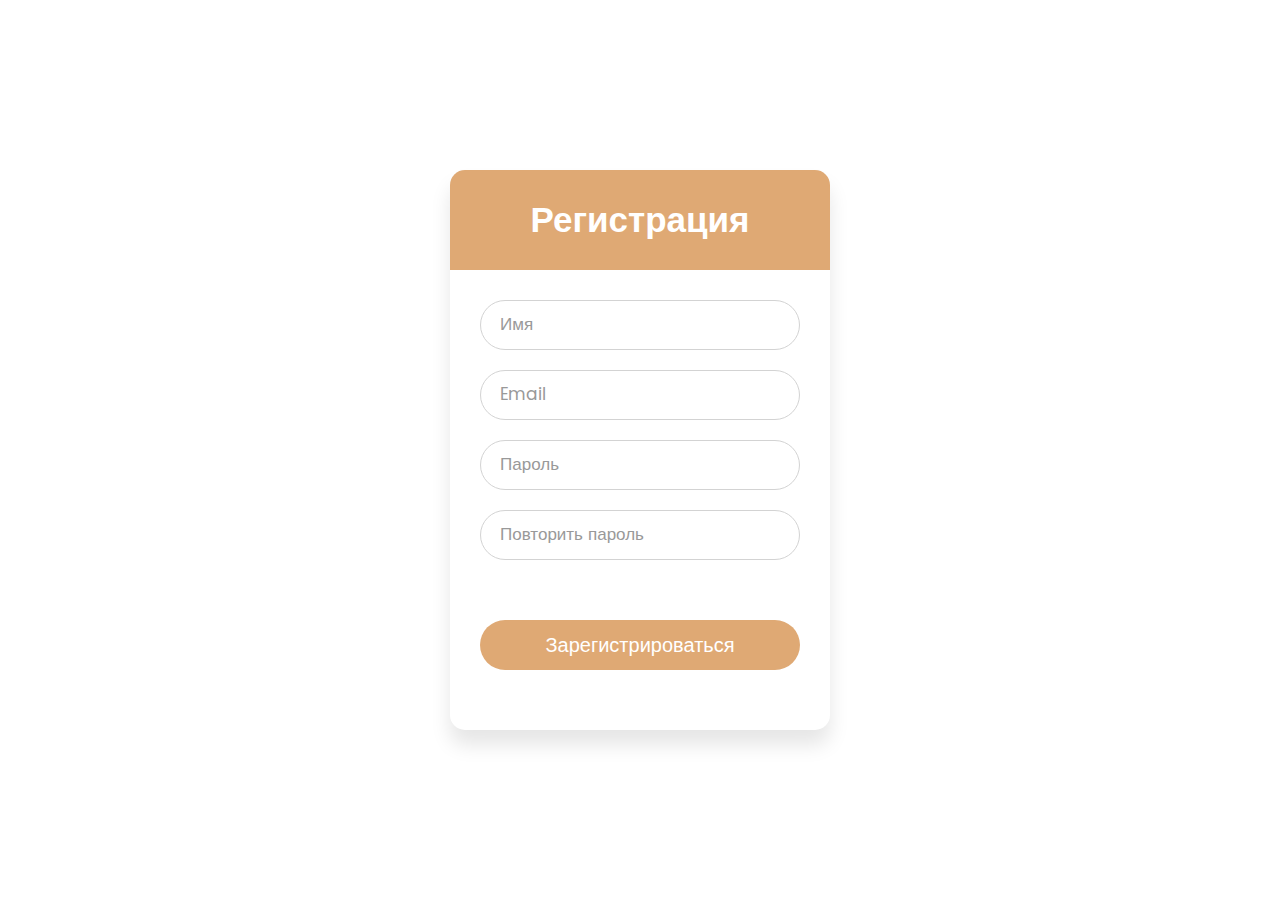
<file: registr.html>
<!DOCTYPE html>

<html lang="en" dir="ltr">
   <head>
      <meta charset="utf-8">
      <title>serushpeek</title>
      <link rel="stylesheet" href="style1.css">
      <meta charset="UTF-8">
      <meta name="description" content="Sona Template">
      <meta name="keywords" content="Sona, unica, creative, html">
      <meta name="viewport" content="width=device-width, initial-scale=1.0">
      <meta http-equiv="X-UA-Compatible" content="ie=edge">
      <title>serushpeek</title>
  
      <!-- Google Font -->
      <link href="https://fonts.googleapis.com/css?family=Lora:400,700&display=swap" rel="stylesheet">
      <link href="https://fonts.googleapis.com/css?family=Cabin:400,500,600,700&display=swap" rel="stylesheet">
  
      <!-- Css Styles -->
      <link rel="stylesheet" href="css/bootstrap.min.css" type="text/css">
      <link rel="stylesheet" href="css/font-awesome.min.css" type="text/css">
      <link rel="stylesheet" href="css/elegant-icons.css" type="text/css">
      <link rel="stylesheet" href="css/flaticon.css" type="text/css">
      <link rel="stylesheet" href="css/owl.carousel.min.css" type="text/css">
      <link rel="stylesheet" href="css/nice-select.css" type="text/css">
      <link rel="stylesheet" href="css/jquery-ui.min.css" type="text/css">
      <link rel="stylesheet" href="css/magnific-popup.css" type="text/css">
      <link rel="stylesheet" href="css/slicknav.min.css" type="text/css">
      <link rel="stylesheet" href="css/style.css" type="text/css">
   </head>
   <body>
    
      <div class="wrapper">
         <div class="title">
           Регистрация
         </div>
         <form action="./vhod.html">
            <div class="field">
               <input type="text" required>
               <label>Имя</label>
            </div>
            <div class="field">
               <input type="password" required>
               <label>Email</label>
            </div>
            <div class="field">
                <input type="password" required>
                <label>Пароль</label>
             </div>
             <div class="field">
                <input type="password" required>
                <label>Повторить пароль</label>
             </div>
            <div class="content">
               
               
            </div>
           <div class="field">
            <input type="submit"  value="Зарегистрироваться">
            </div>
           
         </form>
      </div>
   </body>
</html>
</file>
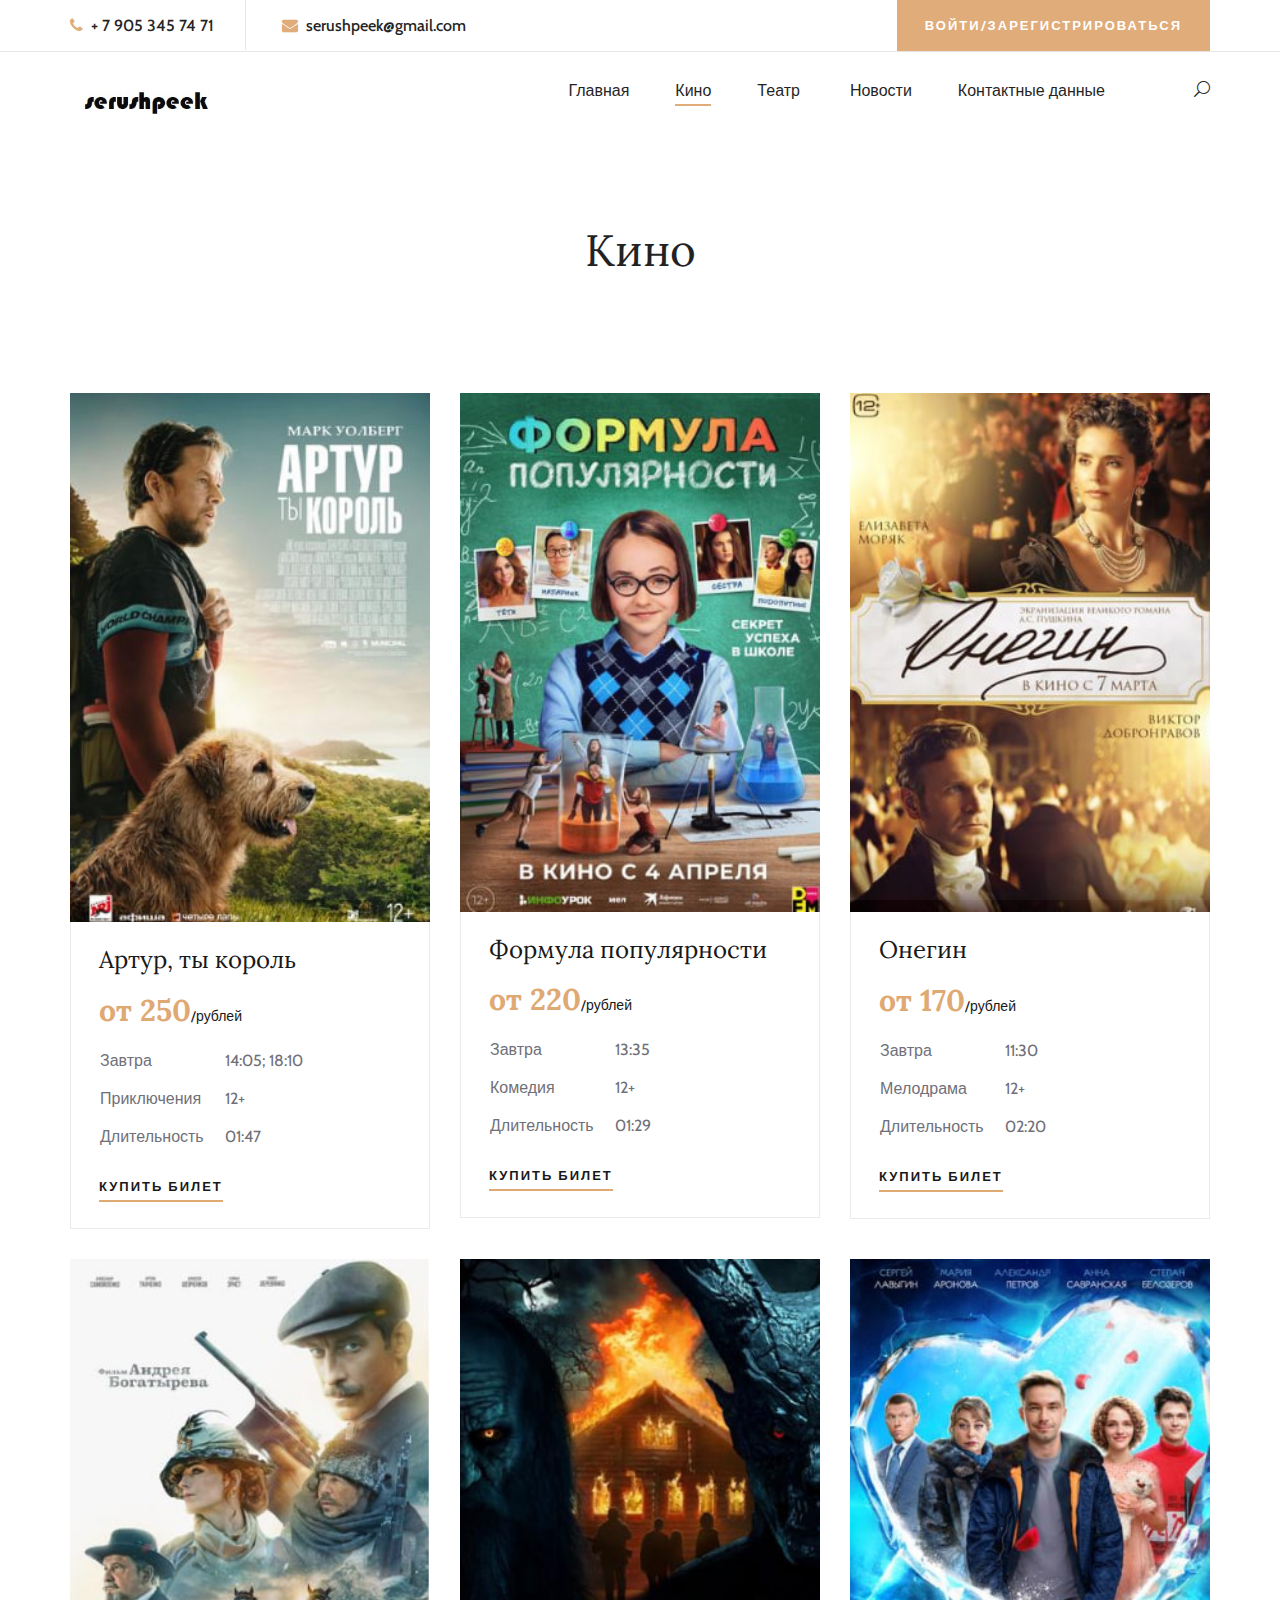
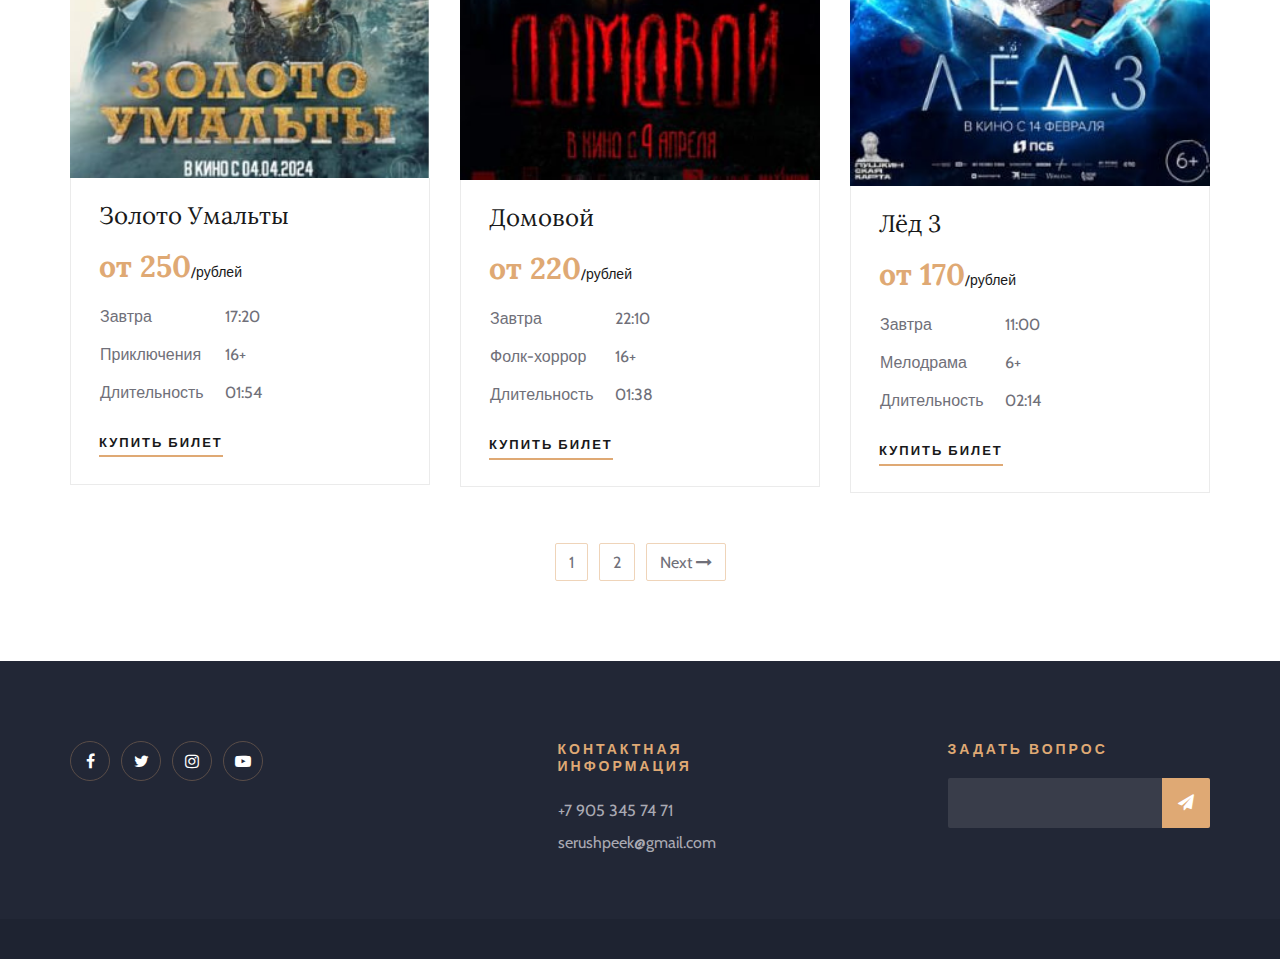
<file: rooms.html>
<!DOCTYPE html>
<html lang="zxx">

<head>
    <meta charset="UTF-8">
    <meta name="description" content="Sona Template">
    <meta name="keywords" content="Sona, unica, creative, html">
    <meta name="viewport" content="width=device-width, initial-scale=1.0">
    <meta http-equiv="X-UA-Compatible" content="ie=edge">
    <title>serushpeek</title>

    <!-- Google Font -->
    <link href="https://fonts.googleapis.com/css?family=Lora:400,700&display=swap" rel="stylesheet">
    <link href="https://fonts.googleapis.com/css?family=Cabin:400,500,600,700&display=swap" rel="stylesheet">

    <!-- Css Styles -->
    <link rel="stylesheet" href="css/bootstrap.min.css" type="text/css">
    <link rel="stylesheet" href="css/font-awesome.min.css" type="text/css">
    <link rel="stylesheet" href="css/elegant-icons.css" type="text/css">
    <link rel="stylesheet" href="css/flaticon.css" type="text/css">
    <link rel="stylesheet" href="css/owl.carousel.min.css" type="text/css">
    <link rel="stylesheet" href="css/nice-select.css" type="text/css">
    <link rel="stylesheet" href="css/jquery-ui.min.css" type="text/css">
    <link rel="stylesheet" href="css/magnific-popup.css" type="text/css">
    <link rel="stylesheet" href="css/slicknav.min.css" type="text/css">
    <link rel="stylesheet" href="css/style.css" type="text/css">
</head>

<body>
    <!-- Page Preloder -->
    <div id="preloder">
        <div class="loader"></div>
    </div>

    <!-- Offcanvas Menu Section Begin -->
   
    <!-- Offcanvas Menu Section End -->

    <!-- Header Section Begin -->
    <header class="header-section">
        <div class="top-nav">
            <div class="container">
                <div class="row">
                    <div class="col-lg-6">
                        <ul class="tn-left">
                            <li><i class="fa fa-phone"></i> + 7 905 345 74 71</li>
                            <li><i class="fa fa-envelope"></i> serushpeek@gmail.com</li>
                        </ul>
                    </div>
                    <div class="col-lg-6">
                        <div class="tn-right">
                            <div class="top-social">
                              
                            </div>
                            <a href="./vhod.html" class="bk-btn">Войти/зарегистрироваться</a>
                           
                        </div>
                    </div>
                </div>
            </div>
        </div>
        <div class="menu-item">
            <div class="container">
                <div class="row">
                    <div class="col-lg-2">
                        <div class="logo">
                            <a href="./index.html">
                                <img src="img/Безымянный.png" alt="">
                            </a>
                        </div>
                    </div>
                    <div class="col-lg-10">
                        <div class="nav-menu">
                            <nav class="mainmenu">
                                <ul>
                                    <li ><a href="./index.html">Главная</a></li>
                                    <li class="active"><a href="./rooms.html">Кино</a></li>
                                    <li><a href="./blog.html">Театр</a></li>
                                    <li>    
                                        <ul class="dropdown">
                                             
                                         </ul>
                                     </li>
                                    <li><a href="./blog.html">Новости</a></li>
                                    <li><a href="./contact.html">Контактные данные  </a></li>
                                </ul>
                            </nav>
                            <div class="nav-right search-switch">
                                <i class="icon_search"></i>
                            </div>
                        </div>
                    </div>
                </div>
            </div>
        </div>
    </header>
    <!-- Header End -->

    <!-- Breadcrumb Section Begin -->
    <div class="breadcrumb-section">
        <div class="container">
            <div class="row">
                <div class="col-lg-12">
                    <div class="breadcrumb-text">
                        <h2>Кино</h2>
                        <div class="bt-option">
                           
                            <span></span>
                        </div>
                    </div>
                </div>
            </div>
        </div>
    </div>
    <!-- Breadcrumb Section End -->

    <!-- Rooms Section Begin -->
    <section class="rooms-section spad">
        <div class="container">
            <div class="row">
                <div class="col-lg-4 col-md-6">
                    <div class="room-item">
                        <img src="img/index/photo_2024-04-05_19-13-43.jpg" alt="">
                        <div class="ri-text">
                            <h4>Артур, ты король</h4>
                            <h3>от 250<span>/рублей</span></h3>
                            <table>
                                <tbody>
                                    <tr>
                                        <td class="r-o">Завтра</td>
                                        <td>14:05; 18:10</td>
                                    </tr>
                                    <tr>
                                        <td class="r-o">Приключения</td>
                                        <td>12+</td>
                                    </tr>
                                    <tr>
                                        <td class="r-o">Длительность</td>
                                        <td>01:47</td>
                                    </tr>
                                    
                                </tbody>
                            </table>
                            <a href="#" class="primary-btn">Купить билет</a>
                        </div>
                    </div>
                </div>
                <div class="col-lg-4 col-md-6">
                    <div class="room-item">
                        <img src="img/index/photo_2024-04-05_19-19-35.jpg" alt="">
                        <div class="ri-text">
                            <h4>Формула популярности</h4>
                            <h3>от 220<span>/рублей</span></h3>
                            <table>
                                <tbody>
                                    <tr>
                                        <td class="r-o">Завтра</td>
                                        <td>13:35</td>
                                    </tr>
                                    <tr>
                                        <td class="r-o">Комедия</td>
                                        <td>12+</td>
                                    </tr>
                                    <tr>
                                        <td class="r-o">Длительность</td>
                                        <td>01:29</td>
                                    </tr>
                                    
                                </tbody>
                            </table>
                            <a href="#" class="primary-btn">Купить билет</a>
                        </div>
                    </div>
                </div>
                <div class="col-lg-4 col-md-6">
                    <div class="room-item">
                        <img src="img/index/photo_2024-04-05_19-23-20.jpg" alt="">
                        <div class="ri-text">
                            <h4>Онегин</h4>
                            <h3>от 170<span>/рублей</span></h3>
                            <table>
                                <tbody>
                                    <tr>
                                        <td class="r-o">Завтра</td>
                                        <td>11:30</td>
                                    </tr>
                                    <tr>
                                        <td class="r-o">Мелодрама</td>
                                        <td>12+</td>
                                    </tr>
                                    <tr>
                                        <td class="r-o">Длительность</td>
                                        <td>02:20</td>
                                    </tr>
                                
                                </tbody>
                            </table>
                            <a href="#" class="primary-btn">Купить билет</a>
                        </div>
                    </div>
                </div>
                <div class="col-lg-4 col-md-6">
                    <div class="room-item">
                        <img src="img/index/photo_2024-04-05_19-27-29.jpg" alt="">
                        <div class="ri-text">
                            <h4>Золото Умальты</h4>
                            <h3>от 250<span>/рублей</span></h3>
                            <table>
                                <tbody>
                                    <tr>
                                        <td class="r-o">Завтра</td>
                                        <td>17:20</td>
                                    </tr>
                                    <tr>
                                        <td class="r-o">Приключения</td>
                                        <td>16+</td>
                                    </tr>
                                    <tr>
                                        <td class="r-o">Длительность</td>
                                        <td>01:54</td>
                                    </tr>
                                   
                                </tbody>
                            </table>
                            <a href="#" class="primary-btn">Купить билет</a>
                        </div>
                    </div>
                </div>
                <div class="col-lg-4 col-md-6">
                    <div class="room-item">
                        <img src="img/index/photo_2024-04-05_19-35-02.jpg" alt="">
                        <div class="ri-text">
                            <h4>Домовой</h4>
                            <h3>от 220<span>/рублей</span></h3>
                            <table>
                                <tbody>
                                    <tr>
                                        <td class="r-o">Завтра</td>
                                        <td>22:10</td>
                                    </tr>
                                    <tr>
                                        <td class="r-o">Фолк-хоррор</td>
                                        <td>16+</td>
                                    </tr>
                                    <tr>
                                        <td class="r-o">Длительность</td>
                                        <td>01:38</td>
                                    </tr>
                                    
                                </tbody>
                            </table>
                            <a href="#" class="primary-btn">Купить билет</a>
                        </div>
                    </div>
                </div>
                <div class="col-lg-4 col-md-6">
                    <div class="room-item">
                        <img src="img/index/photo_2024-04-05_19-38-29.jpg" alt="">
                        <div class="ri-text">
                            <h4>Лёд 3</h4>
                            <h3>от 170<span>/рублей</span></h3>
                            <table>
                                <tbody>
                                    <tr>
                                        <td class="r-o">Завтра</td>
                                        <td>11:00</td>
                                    </tr>
                                    <tr>
                                        <td class="r-o">Мелодрама</td>
                                        <td>6+</td>
                                    </tr>
                                    <tr>
                                        <td class="r-o">Длительность</td>
                                        <td>02:14</td>
                                    </tr>
                                    
                                </tbody>
                            </table>
                            <a href="./room-details1.html" class="primary-btn">Купить билет</a>
                        </div>
                    </div>
                </div>
                <div class="col-lg-12">
                    <div class="room-pagination">
                        <a href="#">1</a>
                        <a href="#">2</a>
                        <a href="#">Next <i class="fa fa-long-arrow-right"></i></a>
                    </div>
                </div>
            </div>
        </div>
    </section>
    <!-- Rooms Section End -->

    <!-- Footer Section Begin -->
    <footer class="footer-section">
        <div class="container">
            <div class="footer-text">
                <div class="row">
                    <div class="col-lg-4">
                        <div class="ft-about">
                            
                           
                            <div class="fa-social">
                                <a href="#"><i class="fa fa-facebook"></i></a>
                                <a href="#"><i class="fa fa-twitter"></i></a>
                                <a href="#"><i class="fa fa-instagram"></i></a>
                                <a href="#"><i class="fa fa-youtube-play"></i></a>
                            </div>
                        </div>
                    </div>
                    <div class="col-lg-3 offset-lg-1">
                        <div class="ft-contact">
                            <h6>Контактная информация</h6>
                            <ul>
                                <li>+7 905 345 74 71</li>
                                <li>serushpeek@gmail.com</li>
                               
                            </ul>
                        </div>
                    </div>
                    <div class="col-lg-3 offset-lg-1">
                        <div class="ft-newslatter">
                            <h6>Задать вопрос</h6>
                            
                            <form action="#" class="fn-form">
                                <input type="text" placeholder="">
                                <button type="submit"><i class="fa fa-send"></i></button>
                            </form>
                        </div>
                    </div>
                </div>
            </div>
        </div>
        <div class="copyright-option">
            <div class="container">
                <div class="row">
                   
                    
                </div>
            </div>
        </div>
    </footer>
    <!-- Footer Section End -->
    
    <!-- Js Plugins -->
    <script src="js/jquery-3.3.1.min.js"></script>
    <script src="js/bootstrap.min.js"></script>
    <script src="js/jquery.magnific-popup.min.js"></script>
    <script src="js/jquery.nice-select.min.js"></script>
    <script src="js/jquery-ui.min.js"></script>
    <script src="js/jquery.slicknav.js"></script>
    <script src="js/owl.carousel.min.js"></script>
    <script src="js/main.js"></script>
</body>

</html>
</file>
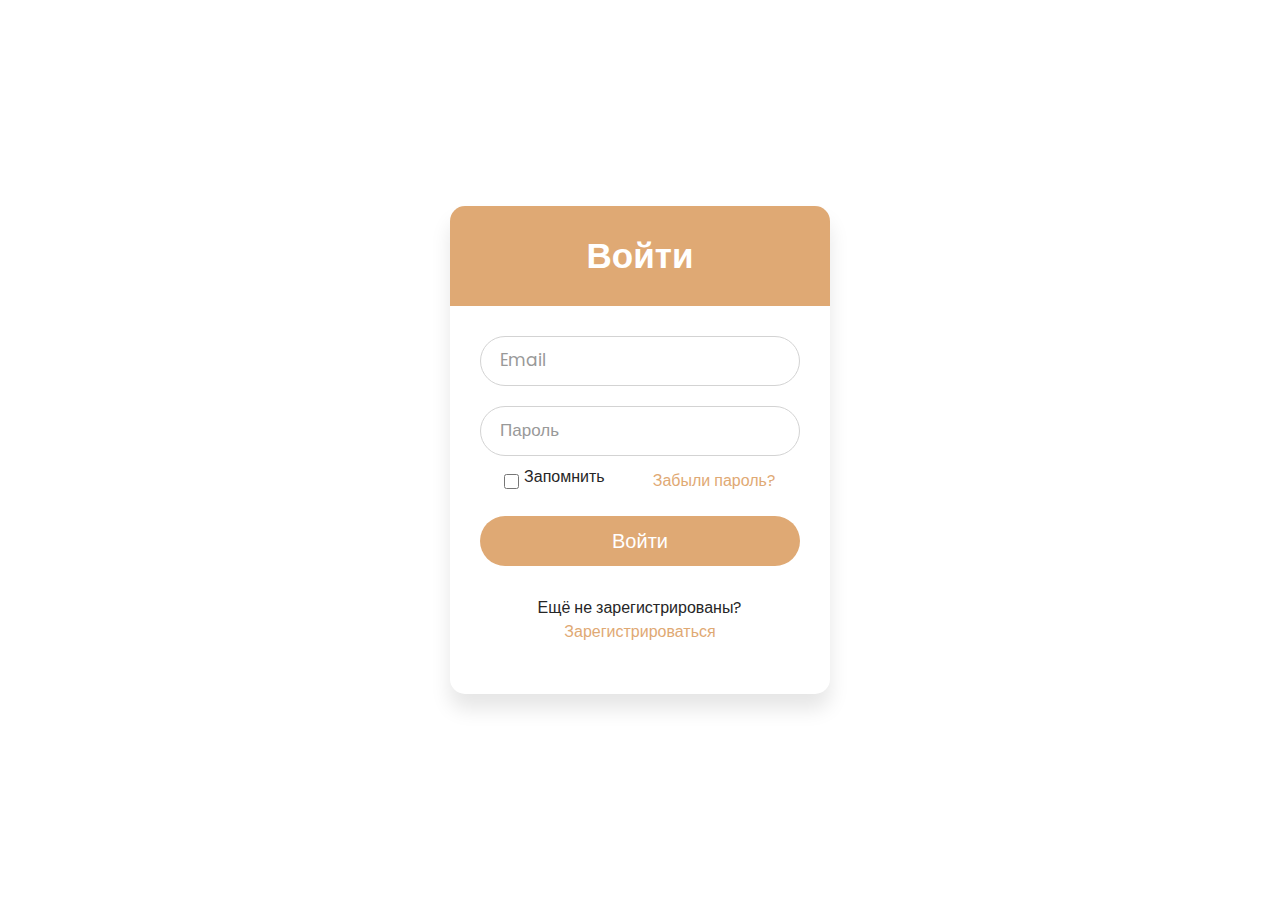
<file: vhod.html>
<!DOCTYPE html>

<html lang="en" dir="ltr">
   <head>
      <meta charset="utf-8">
      <title>serushpeek</title>
      <link rel="stylesheet" href="style1.css">
      <meta charset="UTF-8">
      <meta name="description" content="Sona Template">
      <meta name="keywords" content="Sona, unica, creative, html">
      <meta name="viewport" content="width=device-width, initial-scale=1.0">
      <meta http-equiv="X-UA-Compatible" content="ie=edge">
      <title>serushpeek</title>
  
      <!-- Google Font -->
      <link href="https://fonts.googleapis.com/css?family=Lora:400,700&display=swap" rel="stylesheet">
      <link href="https://fonts.googleapis.com/css?family=Cabin:400,500,600,700&display=swap" rel="stylesheet">
  
      <!-- Css Styles -->
      <link rel="stylesheet" href="css/bootstrap.min.css" type="text/css">
      <link rel="stylesheet" href="css/font-awesome.min.css" type="text/css">
      <link rel="stylesheet" href="css/elegant-icons.css" type="text/css">
      <link rel="stylesheet" href="css/flaticon.css" type="text/css">
      <link rel="stylesheet" href="css/owl.carousel.min.css" type="text/css">
      <link rel="stylesheet" href="css/nice-select.css" type="text/css">
      <link rel="stylesheet" href="css/jquery-ui.min.css" type="text/css">
      <link rel="stylesheet" href="css/magnific-popup.css" type="text/css">
      <link rel="stylesheet" href="css/slicknav.min.css" type="text/css">
      <link rel="stylesheet" href="css/style.css" type="text/css">
   </head>
   <body>
    
      <div class="wrapper">
         <div class="title">
            Войти
         </div>
         <form action="./index.html">
            <div class="field">
               <input type="text" required>
               <label>Email</label>
            </div>
            <div class="field">
               <input type="password" required>
               <label>Пароль</label>
            </div>
            <div class="content">
               <div class="checkbox">
                  <input type="checkbox" id="remember-me">
                  <label for="remember-me">Запомнить</label>
               </div>
               <div class="pass-link">
                  <a href="#">Забыли пароль?</a>
               </div>
            </div>
            <div class="field">
               <input type="submit" value="Войти">
            </div>
            <div class="signup-link">
               Ещё не зарегистрированы?<a href="./registr.html">Зарегистрироваться</a>
            </div>
         </form>
      </div>
   </body>
</html>
</file>
<file: style1.css>
@import url('https://fonts.googleapis.com/css?family=Poppins:400,500,600,700&display=swap');
*{
  margin: 0;
  padding: 0;
  box-sizing: border-box;
  font-family: 'Poppins', sans-serif;
}
html,body{
  display: grid;
  height: 100%;
  width: 100%;
  place-items: center;
  background: #f2f2f2;
  /* background: linear-gradient(-135deg, #c850c0, #4158d0); */
}
::selection{
  background: #dfa974;
  color: #fff;
}
.wrapper{
  width: 380px;
  background: #fff;
  border-radius: 15px;
  box-shadow: 0px 15px 20px rgba(0,0,0,0.1);
}
.wrapper .title{
  font-size: 35px;
  font-weight: 600;
  text-align: center;
  line-height: 100px;
  color: #fff;
  user-select: none;
  border-radius: 15px 15px 0 0;
  background: linear-gradient(-135deg, #dfa974, #dfa974);
}
.wrapper form{
  padding: 10px 30px 50px 30px;
}
.wrapper form .field{
  height: 50px;
  width: 100%;
  margin-top: 20px;
  position: relative;
}
.wrapper form .field input{
  height: 100%;
  width: 100%;
  outline: none;
  font-size: 17px;
  padding-left: 20px;
  border: 1px solid lightgrey;
  border-radius: 25px;
  transition: all 0.3s ease;
}
.wrapper form .field input:focus,
form .field input:valid{
  border-color: #dfa974;
}
.wrapper form .field label{
  position: absolute;
  top: 50%;
  left: 20px;
  color: #999999;
  font-weight: 400;
  font-size: 17px;
  pointer-events: none;
  transform: translateY(-50%);
  transition: all 0.3s ease;
}
form .field input:focus ~ label,
form .field input:valid ~ label{
  top: 0%;
  font-size: 16px;
  color: #dfa974;
  background: #fff;
  transform: translateY(-50%);
}
form .content{
  display: flex;
  width: 100%;
  height: 50px;
  font-size: 16px;
  align-items: center;
  justify-content: space-around;
}
form .content .checkbox{
  display: flex;
  align-items: center;
  justify-content: center;
}
form .content input{
  width: 15px;
  height: 15px;
  background: red;
}
form .content label{
  color: #262626;
  user-select: none;
  padding-left: 5px;
}
form .content .pass-link{
  color: "";
}
form .field input[type="submit"]{
  color: #fff;
  border: none;
  padding-left: 0;
  margin-top: -10px;
  font-size: 20px;
  font-weight: 500;
  cursor: pointer;
  background: linear-gradient(-135deg, #dfa974, #dfa974);
  transition: all 0.3s ease;
}
form .field input[type="submit"]:active{
  transform: scale(0.95);
}
form .signup-link{
  color: #262626;
  margin-top: 20px;
  text-align: center;
}
form .pass-link a,
form .signup-link a{
  color: #dfa974;
  text-decoration: none;
}
form .pass-link a:hover,
form .signup-link a:hover{
  text-decoration: underline;
}
</file>
<file: css/elegant-icons.css>
@font-face {
	font-family: 'ElegantIcons';
	src:url('../fonts/ElegantIcons.eot');
	src:url('../fonts/ElegantIcons.eot?#iefix') format('embedded-opentype'),
		url('../fonts/ElegantIcons.woff') format('woff'),
		url('../fonts/ElegantIcons.ttf') format('truetype'),
		url('../fonts/ElegantIcons.svg#ElegantIcons') format('svg');
	font-weight: normal;
	font-style: normal;
}

/* Use the following CSS code if you want to use data attributes for inserting your icons */
[data-icon]:before {
	font-family: 'ElegantIcons';
	content: attr(data-icon);
	speak: none;
	font-weight: normal;
	font-variant: normal;
	text-transform: none;
	line-height: 1;
	-webkit-font-smoothing: antialiased;
	-moz-osx-font-smoothing: grayscale;
}

/* Use the following CSS code if you want to have a class per icon */
/*
Instead of a list of all class selectors,
you can use the generic selector below, but it's slower:
[class*="your-class-prefix"] {
*/
.arrow_up, .arrow_down, .arrow_left, .arrow_right, .arrow_left-up, .arrow_right-up, .arrow_right-down, .arrow_left-down, .arrow-up-down, .arrow_up-down_alt, .arrow_left-right_alt, .arrow_left-right, .arrow_expand_alt2, .arrow_expand_alt, .arrow_condense, .arrow_expand, .arrow_move, .arrow_carrot-up, .arrow_carrot-down, .arrow_carrot-left, .arrow_carrot-right, .arrow_carrot-2up, .arrow_carrot-2down, .arrow_carrot-2left, .arrow_carrot-2right, .arrow_carrot-up_alt2, .arrow_carrot-down_alt2, .arrow_carrot-left_alt2, .arrow_carrot-right_alt2, .arrow_carrot-2up_alt2, .arrow_carrot-2down_alt2, .arrow_carrot-2left_alt2, .arrow_carrot-2right_alt2, .arrow_triangle-up, .arrow_triangle-down, .arrow_triangle-left, .arrow_triangle-right, .arrow_triangle-up_alt2, .arrow_triangle-down_alt2, .arrow_triangle-left_alt2, .arrow_triangle-right_alt2, .arrow_back, .icon_minus-06, .icon_plus, .icon_close, .icon_check, .icon_minus_alt2, .icon_plus_alt2, .icon_close_alt2, .icon_check_alt2, .icon_zoom-out_alt, .icon_zoom-in_alt, .icon_search, .icon_box-empty, .icon_box-selected, .icon_minus-box, .icon_plus-box, .icon_box-checked, .icon_circle-empty, .icon_circle-slelected, .icon_stop_alt2, .icon_stop, .icon_pause_alt2, .icon_pause, .icon_menu, .icon_menu-square_alt2, .icon_menu-circle_alt2, .icon_ul, .icon_ol, .icon_adjust-horiz, .icon_adjust-vert, .icon_document_alt, .icon_documents_alt, .icon_pencil, .icon_pencil-edit_alt, .icon_pencil-edit, .icon_folder-alt, .icon_folder-open_alt, .icon_folder-add_alt, .icon_info_alt, .icon_error-oct_alt, .icon_error-circle_alt, .icon_error-triangle_alt, .icon_question_alt2, .icon_question, .icon_comment_alt, .icon_chat_alt, .icon_vol-mute_alt, .icon_volume-low_alt, .icon_volume-high_alt, .icon_quotations, .icon_quotations_alt2, .icon_clock_alt, .icon_lock_alt, .icon_lock-open_alt, .icon_key_alt, .icon_cloud_alt, .icon_cloud-upload_alt, .icon_cloud-download_alt, .icon_image, .icon_images, .icon_lightbulb_alt, .icon_gift_alt, .icon_house_alt, .icon_genius, .icon_mobile, .icon_tablet, .icon_laptop, .icon_desktop, .icon_camera_alt, .icon_mail_alt, .icon_cone_alt, .icon_ribbon_alt, .icon_bag_alt, .icon_creditcard, .icon_cart_alt, .icon_paperclip, .icon_tag_alt, .icon_tags_alt, .icon_trash_alt, .icon_cursor_alt, .icon_mic_alt, .icon_compass_alt, .icon_pin_alt, .icon_pushpin_alt, .icon_map_alt, .icon_drawer_alt, .icon_toolbox_alt, .icon_book_alt, .icon_calendar, .icon_film, .icon_table, .icon_contacts_alt, .icon_headphones, .icon_lifesaver, .icon_piechart, .icon_refresh, .icon_link_alt, .icon_link, .icon_loading, .icon_blocked, .icon_archive_alt, .icon_heart_alt, .icon_star_alt, .icon_star-half_alt, .icon_star, .icon_star-half, .icon_tools, .icon_tool, .icon_cog, .icon_cogs, .arrow_up_alt, .arrow_down_alt, .arrow_left_alt, .arrow_right_alt, .arrow_left-up_alt, .arrow_right-up_alt, .arrow_right-down_alt, .arrow_left-down_alt, .arrow_condense_alt, .arrow_expand_alt3, .arrow_carrot_up_alt, .arrow_carrot-down_alt, .arrow_carrot-left_alt, .arrow_carrot-right_alt, .arrow_carrot-2up_alt, .arrow_carrot-2dwnn_alt, .arrow_carrot-2left_alt, .arrow_carrot-2right_alt, .arrow_triangle-up_alt, .arrow_triangle-down_alt, .arrow_triangle-left_alt, .arrow_triangle-right_alt, .icon_minus_alt, .icon_plus_alt, .icon_close_alt, .icon_check_alt, .icon_zoom-out, .icon_zoom-in, .icon_stop_alt, .icon_menu-square_alt, .icon_menu-circle_alt, .icon_document, .icon_documents, .icon_pencil_alt, .icon_folder, .icon_folder-open, .icon_folder-add, .icon_folder_upload, .icon_folder_download, .icon_info, .icon_error-circle, .icon_error-oct, .icon_error-triangle, .icon_question_alt, .icon_comment, .icon_chat, .icon_vol-mute, .icon_volume-low, .icon_volume-high, .icon_quotations_alt, .icon_clock, .icon_lock, .icon_lock-open, .icon_key, .icon_cloud, .icon_cloud-upload, .icon_cloud-download, .icon_lightbulb, .icon_gift, .icon_house, .icon_camera, .icon_mail, .icon_cone, .icon_ribbon, .icon_bag, .icon_cart, .icon_tag, .icon_tags, .icon_trash, .icon_cursor, .icon_mic, .icon_compass, .icon_pin, .icon_pushpin, .icon_map, .icon_drawer, .icon_toolbox, .icon_book, .icon_contacts, .icon_archive, .icon_heart, .icon_profile, .icon_group, .icon_grid-2x2, .icon_grid-3x3, .icon_music, .icon_pause_alt, .icon_phone, .icon_upload, .icon_download, .social_facebook, .social_twitter, .social_pinterest, .social_googleplus, .social_tumblr, .social_tumbleupon, .social_wordpress, .social_instagram, .social_dribbble, .social_vimeo, .social_linkedin, .social_rss, .social_deviantart, .social_share, .social_myspace, .social_skype, .social_youtube, .social_picassa, .social_googledrive, .social_flickr, .social_blogger, .social_spotify, .social_delicious, .social_facebook_circle, .social_twitter_circle, .social_pinterest_circle, .social_googleplus_circle, .social_tumblr_circle, .social_stumbleupon_circle, .social_wordpress_circle, .social_instagram_circle, .social_dribbble_circle, .social_vimeo_circle, .social_linkedin_circle, .social_rss_circle, .social_deviantart_circle, .social_share_circle, .social_myspace_circle, .social_skype_circle, .social_youtube_circle, .social_picassa_circle, .social_googledrive_alt2, .social_flickr_circle, .social_blogger_circle, .social_spotify_circle, .social_delicious_circle, .social_facebook_square, .social_twitter_square, .social_pinterest_square, .social_googleplus_square, .social_tumblr_square, .social_stumbleupon_square, .social_wordpress_square, .social_instagram_square, .social_dribbble_square, .social_vimeo_square, .social_linkedin_square, .social_rss_square, .social_deviantart_square, .social_share_square, .social_myspace_square, .social_skype_square, .social_youtube_square, .social_picassa_square, .social_googledrive_square, .social_flickr_square, .social_blogger_square, .social_spotify_square, .social_delicious_square, .icon_printer, .icon_calulator, .icon_building, .icon_floppy, .icon_drive, .icon_search-2, .icon_id, .icon_id-2, .icon_puzzle, .icon_like, .icon_dislike, .icon_mug, .icon_currency, .icon_wallet, .icon_pens, .icon_easel, .icon_flowchart, .icon_datareport, .icon_briefcase, .icon_shield, .icon_percent, .icon_globe, .icon_globe-2, .icon_target, .icon_hourglass, .icon_balance, .icon_rook, .icon_printer-alt, .icon_calculator_alt, .icon_building_alt, .icon_floppy_alt, .icon_drive_alt, .icon_search_alt, .icon_id_alt, .icon_id-2_alt, .icon_puzzle_alt, .icon_like_alt, .icon_dislike_alt, .icon_mug_alt, .icon_currency_alt, .icon_wallet_alt, .icon_pens_alt, .icon_easel_alt, .icon_flowchart_alt, .icon_datareport_alt, .icon_briefcase_alt, .icon_shield_alt, .icon_percent_alt, .icon_globe_alt, .icon_clipboard {
	font-family: 'ElegantIcons';
	speak: none;
	font-style: normal;
	font-weight: normal;
	font-variant: normal;
	text-transform: none;
	line-height: 1;
	-webkit-font-smoothing: antialiased;
}
.arrow_up:before {
	content: "\21";
}
.arrow_down:before {
	content: "\22";
}
.arrow_left:before {
	content: "\23";
}
.arrow_right:before {
	content: "\24";
}
.arrow_left-up:before {
	content: "\25";
}
.arrow_right-up:before {
	content: "\26";
}
.arrow_right-down:before {
	content: "\27";
}
.arrow_left-down:before {
	content: "\28";
}
.arrow-up-down:before {
	content: "\29";
}
.arrow_up-down_alt:before {
	content: "\2a";
}
.arrow_left-right_alt:before {
	content: "\2b";
}
.arrow_left-right:before {
	content: "\2c";
}
.arrow_expand_alt2:before {
	content: "\2d";
}
.arrow_expand_alt:before {
	content: "\2e";
}
.arrow_condense:before {
	content: "\2f";
}
.arrow_expand:before {
	content: "\30";
}
.arrow_move:before {
	content: "\31";
}
.arrow_carrot-up:before {
	content: "\32";
}
.arrow_carrot-down:before {
	content: "\33";
}
.arrow_carrot-left:before {
	content: "\34";
}
.arrow_carrot-right:before {
	content: "\35";
}
.arrow_carrot-2up:before {
	content: "\36";
}
.arrow_carrot-2down:before {
	content: "\37";
}
.arrow_carrot-2left:before {
	content: "\38";
}
.arrow_carrot-2right:before {
	content: "\39";
}
.arrow_carrot-up_alt2:before {
	content: "\3a";
}
.arrow_carrot-down_alt2:before {
	content: "\3b";
}
.arrow_carrot-left_alt2:before {
	content: "\3c";
}
.arrow_carrot-right_alt2:before {
	content: "\3d";
}
.arrow_carrot-2up_alt2:before {
	content: "\3e";
}
.arrow_carrot-2down_alt2:before {
	content: "\3f";
}
.arrow_carrot-2left_alt2:before {
	content: "\40";
}
.arrow_carrot-2right_alt2:before {
	content: "\41";
}
.arrow_triangle-up:before {
	content: "\42";
}
.arrow_triangle-down:before {
	content: "\43";
}
.arrow_triangle-left:before {
	content: "\44";
}
.arrow_triangle-right:before {
	content: "\45";
}
.arrow_triangle-up_alt2:before {
	content: "\46";
}
.arrow_triangle-down_alt2:before {
	content: "\47";
}
.arrow_triangle-left_alt2:before {
	content: "\48";
}
.arrow_triangle-right_alt2:before {
	content: "\49";
}
.arrow_back:before {
	content: "\4a";
}
.icon_minus-06:before {
	content: "\4b";
}
.icon_plus:before {
	content: "\4c";
}
.icon_close:before {
	content: "\4d";
}
.icon_check:before {
	content: "\4e";
}
.icon_minus_alt2:before {
	content: "\4f";
}
.icon_plus_alt2:before {
	content: "\50";
}
.icon_close_alt2:before {
	content: "\51";
}
.icon_check_alt2:before {
	content: "\52";
}
.icon_zoom-out_alt:before {
	content: "\53";
}
.icon_zoom-in_alt:before {
	content: "\54";
}
.icon_search:before {
	content: "\55";
}
.icon_box-empty:before {
	content: "\56";
}
.icon_box-selected:before {
	content: "\57";
}
.icon_minus-box:before {
	content: "\58";
}
.icon_plus-box:before {
	content: "\59";
}
.icon_box-checked:before {
	content: "\5a";
}
.icon_circle-empty:before {
	content: "\5b";
}
.icon_circle-slelected:before {
	content: "\5c";
}
.icon_stop_alt2:before {
	content: "\5d";
}
.icon_stop:before {
	content: "\5e";
}
.icon_pause_alt2:before {
	content: "\5f";
}
.icon_pause:before {
	content: "\60";
}
.icon_menu:before {
	content: "\61";
}
.icon_menu-square_alt2:before {
	content: "\62";
}
.icon_menu-circle_alt2:before {
	content: "\63";
}
.icon_ul:before {
	content: "\64";
}
.icon_ol:before {
	content: "\65";
}
.icon_adjust-horiz:before {
	content: "\66";
}
.icon_adjust-vert:before {
	content: "\67";
}
.icon_document_alt:before {
	content: "\68";
}
.icon_documents_alt:before {
	content: "\69";
}
.icon_pencil:before {
	content: "\6a";
}
.icon_pencil-edit_alt:before {
	content: "\6b";
}
.icon_pencil-edit:before {
	content: "\6c";
}
.icon_folder-alt:before {
	content: "\6d";
}
.icon_folder-open_alt:before {
	content: "\6e";
}
.icon_folder-add_alt:before {
	content: "\6f";
}
.icon_info_alt:before {
	content: "\70";
}
.icon_error-oct_alt:before {
	content: "\71";
}
.icon_error-circle_alt:before {
	content: "\72";
}
.icon_error-triangle_alt:before {
	content: "\73";
}
.icon_question_alt2:before {
	content: "\74";
}
.icon_question:before {
	content: "\75";
}
.icon_comment_alt:before {
	content: "\76";
}
.icon_chat_alt:before {
	content: "\77";
}
.icon_vol-mute_alt:before {
	content: "\78";
}
.icon_volume-low_alt:before {
	content: "\79";
}
.icon_volume-high_alt:before {
	content: "\7a";
}
.icon_quotations:before {
	content: "\7b";
}
.icon_quotations_alt2:before {
	content: "\7c";
}
.icon_clock_alt:before {
	content: "\7d";
}
.icon_lock_alt:before {
	content: "\7e";
}
.icon_lock-open_alt:before {
	content: "\e000";
}
.icon_key_alt:before {
	content: "\e001";
}
.icon_cloud_alt:before {
	content: "\e002";
}
.icon_cloud-upload_alt:before {
	content: "\e003";
}
.icon_cloud-download_alt:before {
	content: "\e004";
}
.icon_image:before {
	content: "\e005";
}
.icon_images:before {
	content: "\e006";
}
.icon_lightbulb_alt:before {
	content: "\e007";
}
.icon_gift_alt:before {
	content: "\e008";
}
.icon_house_alt:before {
	content: "\e009";
}
.icon_genius:before {
	content: "\e00a";
}
.icon_mobile:before {
	content: "\e00b";
}
.icon_tablet:before {
	content: "\e00c";
}
.icon_laptop:before {
	content: "\e00d";
}
.icon_desktop:before {
	content: "\e00e";
}
.icon_camera_alt:before {
	content: "\e00f";
}
.icon_mail_alt:before {
	content: "\e010";
}
.icon_cone_alt:before {
	content: "\e011";
}
.icon_ribbon_alt:before {
	content: "\e012";
}
.icon_bag_alt:before {
	content: "\e013";
}
.icon_creditcard:before {
	content: "\e014";
}
.icon_cart_alt:before {
	content: "\e015";
}
.icon_paperclip:before {
	content: "\e016";
}
.icon_tag_alt:before {
	content: "\e017";
}
.icon_tags_alt:before {
	content: "\e018";
}
.icon_trash_alt:before {
	content: "\e019";
}
.icon_cursor_alt:before {
	content: "\e01a";
}
.icon_mic_alt:before {
	content: "\e01b";
}
.icon_compass_alt:before {
	content: "\e01c";
}
.icon_pin_alt:before {
	content: "\e01d";
}
.icon_pushpin_alt:before {
	content: "\e01e";
}
.icon_map_alt:before {
	content: "\e01f";
}
.icon_drawer_alt:before {
	content: "\e020";
}
.icon_toolbox_alt:before {
	content: "\e021";
}
.icon_book_alt:before {
	content: "\e022";
}
.icon_calendar:before {
	content: "\e023";
}
.icon_film:before {
	content: "\e024";
}
.icon_table:before {
	content: "\e025";
}
.icon_contacts_alt:before {
	content: "\e026";
}
.icon_headphones:before {
	content: "\e027";
}
.icon_lifesaver:before {
	content: "\e028";
}
.icon_piechart:before {
	content: "\e029";
}
.icon_refresh:before {
	content: "\e02a";
}
.icon_link_alt:before {
	content: "\e02b";
}
.icon_link:before {
	content: "\e02c";
}
.icon_loading:before {
	content: "\e02d";
}
.icon_blocked:before {
	content: "\e02e";
}
.icon_archive_alt:before {
	content: "\e02f";
}
.icon_heart_alt:before {
	content: "\e030";
}
.icon_star_alt:before {
	content: "\e031";
}
.icon_star-half_alt:before {
	content: "\e032";
}
.icon_star:before {
	content: "\e033";
}
.icon_star-half:before {
	content: "\e034";
}
.icon_tools:before {
	content: "\e035";
}
.icon_tool:before {
	content: "\e036";
}
.icon_cog:before {
	content: "\e037";
}
.icon_cogs:before {
	content: "\e038";
}
.arrow_up_alt:before {
	content: "\e039";
}
.arrow_down_alt:before {
	content: "\e03a";
}
.arrow_left_alt:before {
	content: "\e03b";
}
.arrow_right_alt:before {
	content: "\e03c";
}
.arrow_left-up_alt:before {
	content: "\e03d";
}
.arrow_right-up_alt:before {
	content: "\e03e";
}
.arrow_right-down_alt:before {
	content: "\e03f";
}
.arrow_left-down_alt:before {
	content: "\e040";
}
.arrow_condense_alt:before {
	content: "\e041";
}
.arrow_expand_alt3:before {
	content: "\e042";
}
.arrow_carrot_up_alt:before {
	content: "\e043";
}
.arrow_carrot-down_alt:before {
	content: "\e044";
}
.arrow_carrot-left_alt:before {
	content: "\e045";
}
.arrow_carrot-right_alt:before {
	content: "\e046";
}
.arrow_carrot-2up_alt:before {
	content: "\e047";
}
.arrow_carrot-2dwnn_alt:before {
	content: "\e048";
}
.arrow_carrot-2left_alt:before {
	content: "\e049";
}
.arrow_carrot-2right_alt:before {
	content: "\e04a";
}
.arrow_triangle-up_alt:before {
	content: "\e04b";
}
.arrow_triangle-down_alt:before {
	content: "\e04c";
}
.arrow_triangle-left_alt:before {
	content: "\e04d";
}
.arrow_triangle-right_alt:before {
	content: "\e04e";
}
.icon_minus_alt:before {
	content: "\e04f";
}
.icon_plus_alt:before {
	content: "\e050";
}
.icon_close_alt:before {
	content: "\e051";
}
.icon_check_alt:before {
	content: "\e052";
}
.icon_zoom-out:before {
	content: "\e053";
}
.icon_zoom-in:before {
	content: "\e054";
}
.icon_stop_alt:before {
	content: "\e055";
}
.icon_menu-square_alt:before {
	content: "\e056";
}
.icon_menu-circle_alt:before {
	content: "\e057";
}
.icon_document:before {
	content: "\e058";
}
.icon_documents:before {
	content: "\e059";
}
.icon_pencil_alt:before {
	content: "\e05a";
}
.icon_folder:before {
	content: "\e05b";
}
.icon_folder-open:before {
	content: "\e05c";
}
.icon_folder-add:before {
	content: "\e05d";
}
.icon_folder_upload:before {
	content: "\e05e";
}
.icon_folder_download:before {
	content: "\e05f";
}
.icon_info:before {
	content: "\e060";
}
.icon_error-circle:before {
	content: "\e061";
}
.icon_error-oct:before {
	content: "\e062";
}
.icon_error-triangle:before {
	content: "\e063";
}
.icon_question_alt:before {
	content: "\e064";
}
.icon_comment:before {
	content: "\e065";
}
.icon_chat:before {
	content: "\e066";
}
.icon_vol-mute:before {
	content: "\e067";
}
.icon_volume-low:before {
	content: "\e068";
}
.icon_volume-high:before {
	content: "\e069";
}
.icon_quotations_alt:before {
	content: "\e06a";
}
.icon_clock:before {
	content: "\e06b";
}
.icon_lock:before {
	content: "\e06c";
}
.icon_lock-open:before {
	content: "\e06d";
}
.icon_key:before {
	content: "\e06e";
}
.icon_cloud:before {
	content: "\e06f";
}
.icon_cloud-upload:before {
	content: "\e070";
}
.icon_cloud-download:before {
	content: "\e071";
}
.icon_lightbulb:before {
	content: "\e072";
}
.icon_gift:before {
	content: "\e073";
}
.icon_house:before {
	content: "\e074";
}
.icon_camera:before {
	content: "\e075";
}
.icon_mail:before {
	content: "\e076";
}
.icon_cone:before {
	content: "\e077";
}
.icon_ribbon:before {
	content: "\e078";
}
.icon_bag:before {
	content: "\e079";
}
.icon_cart:before {
	content: "\e07a";
}
.icon_tag:before {
	content: "\e07b";
}
.icon_tags:before {
	content: "\e07c";
}
.icon_trash:before {
	content: "\e07d";
}
.icon_cursor:before {
	content: "\e07e";
}
.icon_mic:before {
	content: "\e07f";
}
.icon_compass:before {
	content: "\e080";
}
.icon_pin:before {
	content: "\e081";
}
.icon_pushpin:before {
	content: "\e082";
}
.icon_map:before {
	content: "\e083";
}
.icon_drawer:before {
	content: "\e084";
}
.icon_toolbox:before {
	content: "\e085";
}
.icon_book:before {
	content: "\e086";
}
.icon_contacts:before {
	content: "\e087";
}
.icon_archive:before {
	content: "\e088";
}
.icon_heart:before {
	content: "\e089";
}
.icon_profile:before {
	content: "\e08a";
}
.icon_group:before {
	content: "\e08b";
}
.icon_grid-2x2:before {
	content: "\e08c";
}
.icon_grid-3x3:before {
	content: "\e08d";
}
.icon_music:before {
	content: "\e08e";
}
.icon_pause_alt:before {
	content: "\e08f";
}
.icon_phone:before {
	content: "\e090";
}
.icon_upload:before {
	content: "\e091";
}
.icon_download:before {
	content: "\e092";
}
.social_facebook:before {
	content: "\e093";
}
.social_twitter:before {
	content: "\e094";
}
.social_pinterest:before {
	content: "\e095";
}
.social_googleplus:before {
	content: "\e096";
}
.social_tumblr:before {
	content: "\e097";
}
.social_tumbleupon:before {
	content: "\e098";
}
.social_wordpress:before {
	content: "\e099";
}
.social_instagram:before {
	content: "\e09a";
}
.social_dribbble:before {
	content: "\e09b";
}
.social_vimeo:before {
	content: "\e09c";
}
.social_linkedin:before {
	content: "\e09d";
}
.social_rss:before {
	content: "\e09e";
}
.social_deviantart:before {
	content: "\e09f";
}
.social_share:before {
	content: "\e0a0";
}
.social_myspace:before {
	content: "\e0a1";
}
.social_skype:before {
	content: "\e0a2";
}
.social_youtube:before {
	content: "\e0a3";
}
.social_picassa:before {
	content: "\e0a4";
}
.social_googledrive:before {
	content: "\e0a5";
}
.social_flickr:before {
	content: "\e0a6";
}
.social_blogger:before {
	content: "\e0a7";
}
.social_spotify:before {
	content: "\e0a8";
}
.social_delicious:before {
	content: "\e0a9";
}
.social_facebook_circle:before {
	content: "\e0aa";
}
.social_twitter_circle:before {
	content: "\e0ab";
}
.social_pinterest_circle:before {
	content: "\e0ac";
}
.social_googleplus_circle:before {
	content: "\e0ad";
}
.social_tumblr_circle:before {
	content: "\e0ae";
}
.social_stumbleupon_circle:before {
	content: "\e0af";
}
.social_wordpress_circle:before {
	content: "\e0b0";
}
.social_instagram_circle:before {
	content: "\e0b1";
}
.social_dribbble_circle:before {
	content: "\e0b2";
}
.social_vimeo_circle:before {
	content: "\e0b3";
}
.social_linkedin_circle:before {
	content: "\e0b4";
}
.social_rss_circle:before {
	content: "\e0b5";
}
.social_deviantart_circle:before {
	content: "\e0b6";
}
.social_share_circle:before {
	content: "\e0b7";
}
.social_myspace_circle:before {
	content: "\e0b8";
}
.social_skype_circle:before {
	content: "\e0b9";
}
.social_youtube_circle:before {
	content: "\e0ba";
}
.social_picassa_circle:before {
	content: "\e0bb";
}
.social_googledrive_alt2:before {
	content: "\e0bc";
}
.social_flickr_circle:before {
	content: "\e0bd";
}
.social_blogger_circle:before {
	content: "\e0be";
}
.social_spotify_circle:before {
	content: "\e0bf";
}
.social_delicious_circle:before {
	content: "\e0c0";
}
.social_facebook_square:before {
	content: "\e0c1";
}
.social_twitter_square:before {
	content: "\e0c2";
}
.social_pinterest_square:before {
	content: "\e0c3";
}
.social_googleplus_square:before {
	content: "\e0c4";
}
.social_tumblr_square:before {
	content: "\e0c5";
}
.social_stumbleupon_square:before {
	content: "\e0c6";
}
.social_wordpress_square:before {
	content: "\e0c7";
}
.social_instagram_square:before {
	content: "\e0c8";
}
.social_dribbble_square:before {
	content: "\e0c9";
}
.social_vimeo_square:before {
	content: "\e0ca";
}
.social_linkedin_square:before {
	content: "\e0cb";
}
.social_rss_square:before {
	content: "\e0cc";
}
.social_deviantart_square:before {
	content: "\e0cd";
}
.social_share_square:before {
	content: "\e0ce";
}
.social_myspace_square:before {
	content: "\e0cf";
}
.social_skype_square:before {
	content: "\e0d0";
}
.social_youtube_square:before {
	content: "\e0d1";
}
.social_picassa_square:before {
	content: "\e0d2";
}
.social_googledrive_square:before {
	content: "\e0d3";
}
.social_flickr_square:before {
	content: "\e0d4";
}
.social_blogger_square:before {
	content: "\e0d5";
}
.social_spotify_square:before {
	content: "\e0d6";
}
.social_delicious_square:before {
	content: "\e0d7";
}
.icon_printer:before {
	content: "\e103";
}
.icon_calulator:before {
	content: "\e0ee";
}
.icon_building:before {
	content: "\e0ef";
}
.icon_floppy:before {
	content: "\e0e8";
}
.icon_drive:before {
	content: "\e0ea";
}
.icon_search-2:before {
	content: "\e101";
}
.icon_id:before {
	content: "\e107";
}
.icon_id-2:before {
	content: "\e108";
}
.icon_puzzle:before {
	content: "\e102";
}
.icon_like:before {
	content: "\e106";
}
.icon_dislike:before {
	content: "\e0eb";
}
.icon_mug:before {
	content: "\e105";
}
.icon_currency:before {
	content: "\e0ed";
}
.icon_wallet:before {
	content: "\e100";
}
.icon_pens:before {
	content: "\e104";
}
.icon_easel:before {
	content: "\e0e9";
}
.icon_flowchart:before {
	content: "\e109";
}
.icon_datareport:before {
	content: "\e0ec";
}
.icon_briefcase:before {
	content: "\e0fe";
}
.icon_shield:before {
	content: "\e0f6";
}
.icon_percent:before {
	content: "\e0fb";
}
.icon_globe:before {
	content: "\e0e2";
}
.icon_globe-2:before {
	content: "\e0e3";
}
.icon_target:before {
	content: "\e0f5";
}
.icon_hourglass:before {
	content: "\e0e1";
}
.icon_balance:before {
	content: "\e0ff";
}
.icon_rook:before {
	content: "\e0f8";
}
.icon_printer-alt:before {
	content: "\e0fa";
}
.icon_calculator_alt:before {
	content: "\e0e7";
}
.icon_building_alt:before {
	content: "\e0fd";
}
.icon_floppy_alt:before {
	content: "\e0e4";
}
.icon_drive_alt:before {
	content: "\e0e5";
}
.icon_search_alt:before {
	content: "\e0f7";
}
.icon_id_alt:before {
	content: "\e0e0";
}
.icon_id-2_alt:before {
	content: "\e0fc";
}
.icon_puzzle_alt:before {
	content: "\e0f9";
}
.icon_like_alt:before {
	content: "\e0dd";
}
.icon_dislike_alt:before {
	content: "\e0f1";
}
.icon_mug_alt:before {
	content: "\e0dc";
}
.icon_currency_alt:before {
	content: "\e0f3";
}
.icon_wallet_alt:before {
	content: "\e0d8";
}
.icon_pens_alt:before {
	content: "\e0db";
}
.icon_easel_alt:before {
	content: "\e0f0";
}
.icon_flowchart_alt:before {
	content: "\e0df";
}
.icon_datareport_alt:before {
	content: "\e0f2";
}
.icon_briefcase_alt:before {
	content: "\e0f4";
}
.icon_shield_alt:before {
	content: "\e0d9";
}
.icon_percent_alt:before {
	content: "\e0da";
}
.icon_globe_alt:before {
	content: "\e0de";
}
.icon_clipboard:before {
	content: "\e0e6";
}


	.glyph {
		float: left;
		text-align: center;
		padding: .75em;
		margin: .4em 1.5em .75em 0;
		width: 6em;
text-shadow: none;
	}
        .glyph_big {
        font-size: 128px;
        color: #59c5dc;
        float: left;
        margin-right: 20px;
        }

        .glyph div { padding-bottom: 10px;}

	.glyph input {
		font-family: consolas, monospace;
		font-size: 12px;
		width: 100%;
		text-align: center;
		border: 0;
		box-shadow: 0 0 0 1px #ccc;
		padding: .2em;
                -moz-border-radius: 5px;
                -webkit-border-radius: 5px;
	}
	.centered {
		margin-left: auto;
		margin-right: auto;
	}
	.glyph .fs1 {
		font-size: 2em;
	}
</file>
<file: css/flaticon.css>
/*
  	Flaticon icon font: Flaticon
  	Creation date: 25/01/2019 11:32
  	*/

@font-face {
  font-family: "Flaticon";
  src: url("../fonts/Flaticon.eot");
  src: url("../fonts/Flaticon.eot?#iefix") format("embedded-opentype"),
       url("../fonts/Flaticon.woff") format("woff"),
       url("../fonts/Flaticon.ttf") format("truetype"),
       url("../fonts/Flaticon.svg#Flaticon") format("svg");
  font-weight: normal;
  font-style: normal;
}

@media screen and (-webkit-min-device-pixel-ratio:0) {
  @font-face {
    font-family: "Flaticon";
    src: url("../fonts/Flaticon.svg#Flaticon") format("svg");
  }
}

[class^="flaticon-"]:before, [class*=" flaticon-"]:before,
[class^="flaticon-"]:after, [class*=" flaticon-"]:after {   
  font-family: Flaticon;
  font-size: 50px;
  font-style: normal;
  margin-left: 0;
}

.flaticon-001-luggage:before { content: "\f100"; }
.flaticon-002-breakfast:before { content: "\f101"; }
.flaticon-003-air-conditioner:before { content: "\f102"; }
.flaticon-004-fridge:before { content: "\f103"; }
.flaticon-005-tea:before { content: "\f104"; }
.flaticon-006-dumbbell:before { content: "\f105"; }
.flaticon-007-swimming-pool:before { content: "\f106"; }
.flaticon-008-heater:before { content: "\f107"; }
.flaticon-009-cctv:before { content: "\f108"; }
.flaticon-010-newspaper:before { content: "\f109"; }
.flaticon-011-no-smoking:before { content: "\f10a"; }
.flaticon-012-cocktail:before { content: "\f10b"; }
.flaticon-013-safety-box:before { content: "\f10c"; }
.flaticon-014-ring-bell:before { content: "\f10d"; }
.flaticon-015-door-hanger:before { content: "\f10e"; }
.flaticon-016-washing-machine:before { content: "\f10f"; }
.flaticon-017-sunbed:before { content: "\f110"; }
.flaticon-018-iron:before { content: "\f111"; }
.flaticon-019-television:before { content: "\f112"; }
.flaticon-020-telephone:before { content: "\f113"; }
.flaticon-021-flip-flops:before { content: "\f114"; }
.flaticon-022-clock:before { content: "\f115"; }
.flaticon-023-hair-dryer:before { content: "\f116"; }
.flaticon-024-towel:before { content: "\f117"; }
.flaticon-025-pillow:before { content: "\f118"; }
.flaticon-026-bed:before { content: "\f119"; }
.flaticon-027-mirror:before { content: "\f11a"; }
.flaticon-028-vacuum-cleaner:before { content: "\f11b"; }
.flaticon-029-wifi:before { content: "\f11c"; }
.flaticon-030-bathtub:before { content: "\f11d"; }
.flaticon-031-elevator:before { content: "\f11e"; }
.flaticon-032-armchair:before { content: "\f11f"; }
.flaticon-033-dinner:before { content: "\f120"; }
.flaticon-034-camera:before { content: "\f121"; }
.flaticon-035-eight-ball:before { content: "\f122"; }
.flaticon-036-parking:before { content: "\f123"; }
.flaticon-037-sink:before { content: "\f124"; }
.flaticon-038-five-stars:before { content: "\f125"; }
.flaticon-039-three-stars:before { content: "\f126"; }
.flaticon-040-key-card:before { content: "\f127"; }
.flaticon-041-lamp:before { content: "\f128"; }
.flaticon-042-menu:before { content: "\f129"; }
.flaticon-043-room-service:before { content: "\f12a"; }
.flaticon-044-clock-1:before { content: "\f12b"; }
.flaticon-045-door:before { content: "\f12c"; }
.flaticon-046-toothbrush:before { content: "\f12d"; }
.flaticon-047-calendar:before { content: "\f12e"; }
.flaticon-048-door-handle:before { content: "\f12f"; }
.flaticon-049-power-socket:before { content: "\f130"; }
.flaticon-050-bellboy:before { content: "\f131"; }
</file>
<file: css/nice-select.css>
.nice-select {
  -webkit-tap-highlight-color: transparent;
  background-color: #fff;
  border-radius: 5px;
  border: solid 1px #e8e8e8;
  box-sizing: border-box;
  clear: both;
  cursor: pointer;
  display: block;
  float: left;
  font-family: inherit;
  font-size: 14px;
  font-weight: normal;
  height: 42px;
  line-height: 40px;
  outline: none;
  padding-left: 18px;
  padding-right: 30px;
  position: relative;
  text-align: left !important;
  -webkit-transition: all 0.2s ease-in-out;
  transition: all 0.2s ease-in-out;
  -webkit-user-select: none;
     -moz-user-select: none;
      -ms-user-select: none;
          user-select: none;
  white-space: nowrap;
  width: auto; }
  .nice-select:hover {
    border-color: #dbdbdb; }
  .nice-select:active, .nice-select.open, .nice-select:focus {
    border-color: #999; }
  .nice-select:after {
    border-bottom: 2px solid #999;
    border-right: 2px solid #999;
    content: '';
    display: block;
    height: 5px;
    margin-top: -4px;
    pointer-events: none;
    position: absolute;
    right: 12px;
    top: 50%;
    -webkit-transform-origin: 66% 66%;
        -ms-transform-origin: 66% 66%;
            transform-origin: 66% 66%;
    -webkit-transform: rotate(45deg);
        -ms-transform: rotate(45deg);
            transform: rotate(45deg);
    -webkit-transition: all 0.15s ease-in-out;
    transition: all 0.15s ease-in-out;
    width: 5px; }
  .nice-select.open:after {
    -webkit-transform: rotate(-135deg);
        -ms-transform: rotate(-135deg);
            transform: rotate(-135deg); }
  .nice-select.open .list {
    opacity: 1;
    pointer-events: auto;
    -webkit-transform: scale(1) translateY(0);
        -ms-transform: scale(1) translateY(0);
            transform: scale(1) translateY(0); }
  .nice-select.disabled {
    border-color: #ededed;
    color: #999;
    pointer-events: none; }
    .nice-select.disabled:after {
      border-color: #cccccc; }
  .nice-select.wide {
    width: 100%; }
    .nice-select.wide .list {
      left: 0 !important;
      right: 0 !important; }
  .nice-select.right {
    float: right; }
    .nice-select.right .list {
      left: auto;
      right: 0; }
  .nice-select.small {
    font-size: 12px;
    height: 36px;
    line-height: 34px; }
    .nice-select.small:after {
      height: 4px;
      width: 4px; }
    .nice-select.small .option {
      line-height: 34px;
      min-height: 34px; }
  .nice-select .list {
    background-color: #fff;
    border-radius: 5px;
    box-shadow: 0 0 0 1px rgba(68, 68, 68, 0.11);
    box-sizing: border-box;
    margin-top: 4px;
    opacity: 0;
    overflow: hidden;
    padding: 0;
    pointer-events: none;
    position: absolute;
    top: 100%;
    left: 0;
    -webkit-transform-origin: 50% 0;
        -ms-transform-origin: 50% 0;
            transform-origin: 50% 0;
    -webkit-transform: scale(0.75) translateY(-21px);
        -ms-transform: scale(0.75) translateY(-21px);
            transform: scale(0.75) translateY(-21px);
    -webkit-transition: all 0.2s cubic-bezier(0.5, 0, 0, 1.25), opacity 0.15s ease-out;
    transition: all 0.2s cubic-bezier(0.5, 0, 0, 1.25), opacity 0.15s ease-out;
    z-index: 9; }
    .nice-select .list:hover .option:not(:hover) {
      background-color: transparent !important; }
  .nice-select .option {
    cursor: pointer;
    font-weight: 400;
    line-height: 40px;
    list-style: none;
    min-height: 40px;
    outline: none;
    padding-left: 18px;
    padding-right: 29px;
    text-align: left;
    -webkit-transition: all 0.2s;
    transition: all 0.2s; }
    .nice-select .option:hover, .nice-select .option.focus, .nice-select .option.selected.focus {
      background-color: #f6f6f6; }
    .nice-select .option.selected {
      font-weight: bold; }
    .nice-select .option.disabled {
      background-color: transparent;
      color: #999;
      cursor: default; }

.no-csspointerevents .nice-select .list {
  display: none; }

.no-csspointerevents .nice-select.open .list {
  display: block; }
</file>
<file: css/style.css>
html, body {
	height: 100%;
	font-family: "Cabin", sans-serif;
	-webkit-font-smoothing: antialiased;
	font-smoothing: antialiased;
}
h1, h2, h3, h4, h5, h6 {
	margin: 0;
	color: #111111;
	font-weight: 400;
	font-family: "Lora", serif;
}
h1 {
	font-size: 70px;
}
h2 {
	font-size: 36px;
}
h3 {
	font-size: 30px;
}
h4 {
	font-size: 24px;
}
h5 {
	font-size: 18px;
}
h6 {
	font-size: 16px;
}
p {
	font-size: 16px;
	font-family: "Cabin", sans-serif;
	color: #6b6b6b;
	font-weight: 400;
	line-height: 26px;
	margin: 0 0 15px 0;
}
img {
	max-width: 100%;
}
input:focus, select:focus, button:focus, textarea:focus {
	outline: none;
}
a:hover, a:focus {
	text-decoration: none;
	outline: none;
	color: #fff;
}
ul, ol {
	padding: 0;
	margin: 0;
}
/*---------------------
  Helper CSS
-----------------------*/

.section-title {
	text-align: center;
	margin-bottom: 22px;
}
.section-title span {
	font-size: 14px;
	color: #dfa974;
	font-weight: 700;
	text-transform: uppercase;
	letter-spacing: 2px;
}
.section-title h2 {
	font-size: 44px;
	color: #19191a;
	line-height: 58px;
	margin-top: 10px;
}
.set-bg {
	background-repeat: no-repeat;
	background-size: cover;
	background-position: top center;
}
.spad {
	padding-top: 100px;
	padding-bottom: 100px;
}
.spad-2 {
	padding-top: 50px;
	padding-bottom: 70px;
}
.text-white h1, .text-white h2, .text-white h3, .text-white h4, .text-white h5, .text-white h6, .text-white p, .text-white span, .text-white li, .text-white a {
	color: #fff;
}
/* buttons */

.primary-btn {
	display: inline-block;
	font-size: 13px;
	color: #ffffff;
	text-transform: uppercase;
	letter-spacing: 2px;
	font-weight: 700;
	position: relative;
}
.primary-btn:after {
	position: absolute;
	left: 0;
	bottom: -5px;
	width: 100%;
	height: 2px;
	background: #dfa974;
	content: "";
}
/* Preloder */

#preloder {
	position: fixed;
	width: 100%;
	height: 100%;
	top: 0;
	left: 0;
	z-index: 999999;
	background: #ffffff;
}
.loader {
	width: 40px;
	height: 40px;
	position: absolute;
	top: 50%;
	left: 50%;
	margin-top: -13px;
	margin-left: -13px;
	border-radius: 60px;
	animation: loader 0.8s linear infinite;
	-webkit-animation: loader 0.8s linear infinite;
}
@keyframes loader {
	0% {
		-webkit-transform: rotate(0deg);
		transform: rotate(0deg);
		border: 4px solid #f44336;
		border-left-color: transparent;
	}
	50% {
		-webkit-transform: rotate(180deg);
		transform: rotate(180deg);
		border: 4px solid #673ab7;
		border-left-color: transparent;
	}
	100% {
		-webkit-transform: rotate(360deg);
		transform: rotate(360deg);
		border: 4px solid #f44336;
		border-left-color: transparent;
	}
}
@-webkit-keyframes loader {
	0% {
		-webkit-transform: rotate(0deg);
		border: 4px solid #f44336;
		border-left-color: transparent;
	}
	50% {
		-webkit-transform: rotate(180deg);
		border: 4px solid #673ab7;
		border-left-color: transparent;
	}
	100% {
		-webkit-transform: rotate(360deg);
		border: 4px solid #f44336;
		border-left-color: transparent;
	}
}
.spacial-controls {
	position: fixed;
	width: 111px;
	height: 91px;
	top: 0;
	right: 0;
	z-index: 999;
}
.spacial-controls .search-switch {
	display: block;
	height: 100%;
	padding-top: 30px;
	background: #323232;
	text-align: center;
	cursor: pointer;
}
.search-model {
	display: none;
	position: fixed;
	width: 100%;
	height: 100%;
	left: 0;
	top: 0;
	background: #000;
	z-index: 99999;
}
.search-model-form {
	padding: 0 15px;
}
.search-model-form input {
	width: 500px;
	font-size: 40px;
	border: none;
	border-bottom: 2px solid #333;
	background: none;
	color: #999;
}
.search-close-switch {
	position: absolute;
	width: 50px;
	height: 50px;
	background: #333;
	color: #fff;
	text-align: center;
	border-radius: 50%;
	font-size: 28px;
	line-height: 28px;
	top: 30px;
	cursor: pointer;
	display: -webkit-box;
	display: -ms-flexbox;
	display: flex;
	-webkit-box-align: center;
	-ms-flex-align: center;
	align-items: center;
	-webkit-box-pack: center;
	-ms-flex-pack: center;
	justify-content: center;
}
/*---------------------
  Header
-----------------------*/

.header-section.header-normal .menu-item {
	-webkit-box-shadow: 0px 12px 15px rgba(36, 11, 12, 0.05);
	box-shadow: 0px 12px 15px rgba(36, 11, 12, 0.05);
}
.top-nav {
	border-bottom: 1px solid #e5e5e5;
}
.top-nav .tn-left li {
	list-style: none;
	display: inline-block;
	font-size: 16px;
	color: #19191a;
	font-weight: 500;
	padding: 14px 0 12px;
	margin-right: 64px;
	position: relative;
}
.top-nav .tn-left li:after {
	position: absolute;
	right: -32px;
	top: 0;
	width: 1px;
	height: 100%;
	background: #e5e5e5;
	content: "";
}
.top-nav .tn-left li:last-child {
	margin-right: 0;
}
.top-nav .tn-left li:last-child:after {
	display: none;
}
.top-nav .tn-left li i {
	color: #dfa974;
	margin-right: 4px;
}
.top-nav .tn-right {
	text-align: right;
}
.top-nav .tn-right .top-social {
	display: inline-block;
	margin-right: 35px;
	padding: 13px 0;
}
.top-nav .tn-right .top-social a {
	display: inline-block;
	font-size: 16px;
	color: #19191a;
	margin-left: 15px;
}
.top-nav .tn-right .bk-btn {
	display: inline-block;
	font-size: 13px;
	font-weight: 700;
	padding: 16px 28px 15px;
	background: #dfa974;
	color: #ffffff;
	text-transform: uppercase;
	letter-spacing: 2px;
}
.top-nav .tn-right .language-option {
	display: inline-block;
	margin-left: 30px;
	cursor: pointer;
	padding: 13px 0px 11px;
	position: relative;
}
.top-nav .tn-right .language-option:hover .flag-dropdown {
	top: 40px;
	opacity: 1;
	visibility: visible;
}
.top-nav .tn-right .language-option img {
	height: 26px;
	width: 26px;
	border-radius: 50%;
	margin-right: 10px;
}
.top-nav .tn-right .language-option span {
	font-size: 16px;
	color: #19191a;
	text-transform: uppercase;
	font-weight: 500;
}
.top-nav .tn-right .language-option .flag-dropdown {
	position: absolute;
	left: 0;
	top: 60px;
	width: 100px;
	background: #ffffff;
	display: block;
	padding: 10px 15px;
	-webkit-box-shadow: 0px 9px 10px rgba(25, 25, 26, 0.2);
	box-shadow: 0px 9px 10px rgba(25, 25, 26, 0.2);
	opacity: 0;
	visibility: hidden;
	-webkit-transition: all 0.3s;
	-o-transition: all 0.3s;
	transition: all 0.3s;
	z-index: 99;
}
.top-nav .tn-right .language-option .flag-dropdown ul li {
	list-style: none;
	text-align: left;
}
.top-nav .tn-right .language-option .flag-dropdown ul li a {
	font-size: 14px;
	text-transform: uppercase;
	font-weight: 500;
	color: #19191a;
	-webkit-transition: all 0.3s;
	-o-transition: all 0.3s;
	transition: all 0.3s;
}
.top-nav .tn-right .language-option .flag-dropdown ul li a:hover {
	color: #dfa974;
}
.menu-item {
	position: relative;
	z-index: 9;
}
.menu-item .logo {
	padding: 25px 0;
}
.menu-item .logo a {
	display: inline-block;
}
.menu-item .nav-menu {
	text-align: right;
}
.menu-item .nav-menu .mainmenu {
	display: inline-block;
}
.menu-item .nav-menu .mainmenu li {
	list-style: none;
	display: inline-block;
	position: relative;
	z-index: 1;
}
.menu-item .nav-menu .mainmenu li.active a:after {
	opacity: 1;
}
.menu-item .nav-menu .mainmenu li:hover>a:after {
	opacity: 1;
}
.menu-item .nav-menu .mainmenu li:hover .dropdown {
	top: 77px;
	opacity: 1;
	visibility: visible;
}
.menu-item .nav-menu .mainmenu li a {
	font-size: 16px;
	color: #19191a;
	margin-right: 42px;
	font-weight: 500;
	display: inline-block;
	padding: 27px 0;
	position: relative;
	-webkit-transition: all 0.3s;
	-o-transition: all 0.3s;
	transition: all 0.3s;
}
.menu-item .nav-menu .mainmenu li a:after {
	position: absolute;
	left: 0;
	top: 52px;
	width: 100%;
	height: 2px;
	background: #dfa974;
	content: "";
	opacity: 0;
	-webkit-transition: all 0.3s;
	-o-transition: all 0.3s;
	transition: all 0.3s;
}
.menu-item .nav-menu .mainmenu li .dropdown {
	position: absolute;
	left: 0;
	top: 97px;
	width: 180px;
	background: #ffffff;
	z-index: 9;
	opacity: 0;
	visibility: hidden;
	-webkit-transition: all 0.3s;
	-o-transition: all 0.3s;
	transition: all 0.3s;
	-webkit-box-shadow: 0px 9px 15px rgba(25, 25, 26, 0.05);
	box-shadow: 0px 9px 15px rgba(25, 25, 26, 0.05);
}
.menu-item .nav-menu .mainmenu li .dropdown li {
	list-style: none;
	display: block;
}
.menu-item .nav-menu .mainmenu li .dropdown li a {
	font-size: 16px;
	color: #19191a;
	display: block;
	text-align: left;
	padding: 8px 15px;
	-webkit-transition: all 0.3s;
	-o-transition: all 0.3s;
	transition: all 0.3s;
}
.menu-item .nav-menu .mainmenu li .dropdown li a:hover {
	color: #dfa974;
}
.menu-item .nav-menu .mainmenu li .dropdown li a:after {
	display: none;
}
.menu-item .nav-menu .nav-right {
	display: inline-block;
	margin-left: 43px;
	padding: 27px 0px;
}
.menu-item .nav-menu .nav-right i {
	font-size: 16px;
	color: #19191a;
	cursor: pointer;
}
.canvas-open {
	display: none;
}
.offcanvas-menu-wrapper {
	display: none;
}
/*---------------------
  Hero
-----------------------*/

.hero-section {
	position: relative;
	padding-top: 60px;
	padding-bottom: 100px;
}
.hero-section .container {
	position: relative;
	z-index: 5;
}
.hero-text {
	padding-top: 145px;
}
.hero-text h1 {
	font-size: 80px;
	line-height: 90px;
	color: #ffffff;
	margin-bottom: 16px;
}
.hero-text p {
	font-size: 18px;
	color: #ffffff;
	line-height: 28px;
	margin-bottom: 35px;
}
.booking-form {
	background: #ffffff;
	padding: 44px 40px 50px 40px;
	border-radius: 4px;
}
.booking-form h3 {
	color: #19191a;
	margin-bottom: 36px;
}
.booking-form form .check-date {
	position: relative;
	margin-bottom: 15px;
}
.booking-form form .check-date label {
	font-size: 14px;
	color: #707079;
	display: block;
	margin-bottom: 10px;
}
.booking-form form .check-date input {
	width: 100%;
	height: 50px;
	border: 1px solid #ebebeb;
	border-radius: 2px;
	font-size: 16px;
	color: #19191a;
	text-transform: uppercase;
	font-weight: 500;
	padding-left: 20px;
}
.booking-form form .check-date i {
	color: #dfa974;
	position: absolute;
	right: 18px;
	bottom: 17px;
}
.booking-form form .select-option {
	margin-bottom: 15px;
}
.booking-form form .select-option label {
	font-size: 14px;
	color: #707079;
	display: block;
	margin-bottom: 10px;
}
.booking-form form .select-option .nice-select {
	border-radius: 2px;
	border: 1px solid #ebebeb;
	height: 50px;
	line-height: 50px;
	outline: none;
	padding-left: 20px;
	width: 100%;
	float: none;
}
.booking-form form .select-option .nice-select:after {
	border-bottom: 2px solid #dfa974;
	border-right: 2px solid #dfa974;
	height: 10px;
	margin-top: 0;
	right: 20px;
	width: 10px;
	top: 36%;
}
.booking-form form .select-option .nice-select span {
	font-size: 16px;
	color: #19191a;
	text-transform: uppercase;
	font-weight: 500;
}
.booking-form form .select-option .nice-select .list {
	margin-top: 0;
	width: 100%;
}
.booking-form form button {
	display: block;
	font-size: 14px;
	text-transform: uppercase;
	border: 1px solid #dfa974;
	border-radius: 2px;
	color: #dfa974;
	font-weight: 500;
	background: transparent;
	width: 100%;
	height: 46px;
	margin-top: 30px;
}
.hero-slider {
	position: absolute;
	width: 100%;
	height: 100%;
	left: 0;
	top: 0;
}
.hero-slider.owl-carousel .owl-dots {
	position: absolute;
	left: 0;
	bottom: 23px;
	width: 100%;
	text-align: center;
}
.hero-slider.owl-carousel .owl-dots button {
	height: 6px;
	width: 6px;
	background: #ffffff;
	opacity: 0.5;
	border-radius: 50%;
	margin-right: 10px;
	-webkit-transition: all 0.3s;
	-o-transition: all 0.3s;
	transition: all 0.3s;
}
.hero-slider.owl-carousel .owl-dots button.active {
	width: 30px;
	border-radius: 50px;
	opacity: 1;
}
.hero-slider.owl-carousel .owl-dots button:last-child {
	margin-right: 0;
}
.hero-slider .owl-stage-outer, .hero-slider .owl-stage, .hero-slider .owl-item, .hero-slider .hs-item {
	height: 100%;
}
/*---------------------
  About US
-----------------------*/

.about-text {
	text-align: center;
	padding: 0 35px;
}
.about-text p {
	color: #595960;
	font-weight: 500;
}
.about-text p.f-para {
	margin-bottom: 10px;
}
.about-text p.s-para {
	margin-bottom: 35px;
}
.about-text .about-btn {
	color: #19191a;
}
.about-pic img {
	min-width: 100%;
}
/*---------------------
  Service Section
-----------------------*/

.services-section {
	padding-bottom: 60px;
	border-top: 1px solid #e5e5e5;
}
.services-section .section-title {
	margin-bottom: 36px;
}
.service-item {
	text-align: center;
	padding: 30px 35px 18px;
	-webkit-transition: all 0.3s;
	-o-transition: all 0.3s;
	transition: all 0.3s;
}
.service-item:hover {
	background: #dfa974;
}
.service-item:hover i {
	color: #ffffff;
}
.service-item:hover h4 {
	color: #ffffff;
}
.service-item:hover p {
	color: #ffffff;
}
.service-item i {
	display: inline-block;
	color: #dfa974;
	-webkit-transition: all 0.3s;
	-o-transition: all 0.3s;
	transition: all 0.3s;
}
.service-item h4 {
	color: #19191a;
	font-size: 22px;
	margin-bottom: 15px;
	margin-top: 10px;
	-webkit-transition: all 0.3s;
	-o-transition: all 0.3s;
	transition: all 0.3s;
}
.service-item p {
	color: #707079;
	-webkit-transition: all 0.3s;
	-o-transition: all 0.3s;
	transition: all 0.3s;
}
/*------------------------
  Home Page Room Section 
-------------------------*/

.hp-room-items {
	margin-left: -15px;
	margin-right: -15px;
	overflow: hidden;
}
.hp-room-items .hp-room-item {
	height: 600px;
	margin-right: -15px;
	position: relative;
	overflow: hidden;
}
.hp-room-items .hp-room-item:hover .hr-text {
	bottom: 135px;
}
.hp-room-items .hp-room-item:hover .hr-text h2 {
	margin-bottom: 30px;
}
.hp-room-items .hp-room-item .hr-text {
	position: absolute;
	left: 45px;
	right: 25px;
	bottom: -250px;
	-webkit-transition: all 0.5s;
	-o-transition: all 0.5s;
	transition: all 0.5s;
}
.hp-room-items .hp-room-item .hr-text h3 {
	color: #ffffff;
	margin-bottom: 15px;
}
.hp-room-items .hp-room-item .hr-text h2 {
	color: #dfa974;
	font-weight: 700;
	margin-bottom: 50px;
	-webkit-transition: all 0.2s;
	-o-transition: all 0.2s;
	transition: all 0.2s;
}
.hp-room-items .hp-room-item .hr-text h2 span {
	font-family: "Cabin", sans-serif;
	font-size: 16px;
	font-weight: 400;
	color: #ffffff;
}
.hp-room-items .hp-room-item .hr-text table {
	margin-bottom: 30px;
}
.hp-room-items .hp-room-item .hr-text table tbody tr td {
	font-size: 16px;
	color: #ffffff;
	line-height: 36px;
}
.hp-room-items .hp-room-item .hr-text table tbody tr td.r-o {
	width: 120px;
}
.hp-room-items .hp-room-item .hr-text .primary-btn:after {
	background: #ffffff;
}
/*---------------------
  Testimonial Slider
-----------------------*/

.testimonial-section {
	background: #f9f9f9;
}
.testimonial-section .section-title {
	margin-bottom: 30px;
}
.testimonial-slider.owl-carousel .owl-item img {
	width: auto;
	margin: 0 auto;
}
.testimonial-slider.owl-carousel .owl-nav button {
	height: 44px;
	width: 44px;
	border: 1px solid #ebebeb;
	font-size: 24px;
	color: #707079;
	background: #ffffff;
	line-height: 48px;
	text-align: center;
	border-radius: 50%;
	position: absolute;
	left: -190px;
	top: 50%;
	-webkit-transform: translateY(-6px);
	-ms-transform: translateY(-6px);
	transform: translateY(-6px);
	-webkit-transition: all 0.3s;
	-o-transition: all 0.3s;
	transition: all 0.3s;
}
.testimonial-slider.owl-carousel .owl-nav button:hover {
	border-color: #19191a;
	color: #19191a;
}
.testimonial-slider.owl-carousel .owl-nav button.owl-next {
	left: auto;
	right: -190px;
}
.testimonial-slider .ts-item {
	text-align: center;
}
.testimonial-slider .ts-item p {
	font-size: 20px;
	color: #707079;
	line-height: 30px;
	margin-bottom: 50px;
}
.testimonial-slider .ts-item .ti-author {
	margin-bottom: 60px;
}
.testimonial-slider .ts-item .ti-author .rating {
	display: inline-block;
}
.testimonial-slider .ts-item .ti-author .rating i {
	color: #f5b917;
	font-size: 16px;
}
.testimonial-slider .ts-item .ti-author h5 {
	font-size: 20px;
	color: #19191a;
	display: inline-block;
}
/*---------------------
  Blog and Event
-----------------------*/

.blog-section {
	padding-bottom: 70px;
}
.blog-section .section-title {
	margin-bottom: 36px;
}
/*---------------------
  Footer Section
-----------------------*/

.footer-section {
	background: #222736;
}
.footer-section .footer-text {
	padding: 80px 0 30px;
}
.footer-section .footer-text .ft-about {
	margin-bottom: 30px;
}
.footer-section .footer-text .ft-about .logo {
	margin-bottom: 20px;
}
.footer-section .footer-text .ft-about .logo a {
	display: inline-block;
}
.footer-section .footer-text .ft-about p {
	color: #aaaab3;
	margin-bottom: 20px;
}
.footer-section .footer-text .ft-about .fa-social a {
	display: inline-block;
	height: 40px;
	width: 40px;
	font-size: 16px;
	line-height: 40px;
	text-align: center;
	color: #ffffff;
	border: 1px solid #5A4D48;
	border-radius: 50%;
	-webkit-transition: all 0.3s;
	-o-transition: all 0.3s;
	transition: all 0.3s;
	margin-right: 7px;
}
.footer-section .footer-text .ft-about .fa-social a:hover {
	background: #dfa974;
	border-color: #dfa974;
}
.footer-section .footer-text .ft-contact {
	margin-bottom: 30px;
}
.footer-section .footer-text .ft-contact h6 {
	font-size: 14px;
	color: #dfa974;
	text-transform: uppercase;
	font-weight: 700;
	letter-spacing: 3px;
	font-family: "Cabin", sans-serif;
	margin-bottom: 20px;
}
.footer-section .footer-text .ft-contact ul li {
	font-size: 16px;
	color: #aaaab3;
	line-height: 32px;
	list-style: none;
}
.footer-section .footer-text .ft-newslatter h6 {
	font-size: 14px;
	color: #dfa974;
	text-transform: uppercase;
	font-weight: 700;
	letter-spacing: 3px;
	font-family: "Cabin", sans-serif;
	margin-bottom: 20px;
}
.footer-section .footer-text .ft-newslatter p {
	color: #aaaab3;
	margin-bottom: 20px;
}
.footer-section .footer-text .ft-newslatter .fn-form {
	position: relative;
}
.footer-section .footer-text .ft-newslatter .fn-form input {
	width: 100%;
	height: 50px;
	border-radius: 2px;
	background: #393D4A;
	border: none;
	padding-left: 20px;
	font-size: 16px;
	color: #707079;
}
.footer-section .footer-text .ft-newslatter .fn-form button {
	position: absolute;
	right: 0;
	top: 0;
	font-size: 16px;
	background: #dfa974;
	color: #ffffff;
	padding: 0 16px;
	height: 50px;
	border: none;
	border-radius: 0 2px 2px 0;
}
.footer-section .copyright-option {
	background: rgba(16, 20, 31, 0.2);
	padding: 20px 0;
}
.footer-section .copyright-option ul li {
	list-style: none;
	display: inline-block;
	margin-right: 34px;
}
.footer-section .copyright-option ul li:last-child {
	margin-right: 0;
}
.footer-section .copyright-option ul li a {
	font-size: 16px;
	color: #aaaab3;
}
.footer-section .copyright-option .co-text {
	font-size: 16px;
	color: #707079;
	text-align: right;
}
/* --------------------------------- Other Pages Styles ----------------------------------- */

/*---------------------
  Breadcrumb Section
-----------------------*/

.breadcrumb-section {
	padding-top: 70px;
	padding-bottom: 80px;
}
.breadcrumb-text {
	text-align: center;
}
.breadcrumb-text h2 {
	font-size: 44px;
	color: #19191a;
	margin-bottom: 12px;
}
.breadcrumb-text .bt-option a {
	display: inline-block;
	font-size: 18px;
	color: #19191a;
	margin-right: 20px;
	position: relative;
	font-weight: 500;
}
.breadcrumb-text .bt-option a:after {
	position: absolute;
	right: -13px;
	top: 1px;
	content: "";
	font-size: 18px;
	font-family: "FontAwesome";
	color: #aaaab3;
}
.breadcrumb-text .bt-option span {
	display: inline-block;
	font-size: 18px;
	color: #aaaab3;
}
/*------------------------
  About Us Page Section
-------------------------*/

.aboutus-page-section {
	padding-top: 0;
	padding-bottom: 70px;
}
.about-page-text {
	margin-bottom: 65px;
}
.about-page-text .ap-title {
	margin-bottom: 30px;
}
.about-page-text .ap-title h2 {
	font-size: 44px;
	color: #19191a;
	margin-bottom: 18px;
}
.about-page-text .ap-title p {
	font-size: 18px;
	color: #707079;
	line-height: 28px;
}
.about-page-text .ap-services li {
	list-style: none;
	font-size: 20px;
	color: #707079;
	line-height: 42px;
}
.about-page-text .ap-services li i {
	color: #dfa974;
	margin-right: 5px;
}
.about-page-services .ap-service-item {
	position: relative;
	height: 420px;
	border-radius: 5px;
	margin-bottom: 30px;
}
.about-page-services .ap-service-item .api-text {
	position: absolute;
	left: 0;
	bottom: 40px;
	width: 100%;
	text-align: center;
}
.about-page-services .ap-service-item .api-text h3 {
	color: #ffffff;
}
/*---------------------
  Video Section
-----------------------*/

.video-section {
	height: 500px;
	padding-top: 140px;
}
.video-section .video-text {
	text-align: center;
}
.video-section .video-text h2 {
	font-size: 48px;
	color: #ffffff;
	margin-bottom: 16px;
}
.video-section .video-text p {
	font-size: 20px;
	color: #ffffff;
	margin-bottom: 40px;
}
.video-section .video-text .play-btn {
	display: inline-block;
}
/*---------------------
  Gallery Section
-----------------------*/

.gallery-section {
	padding-bottom: 80px;
}
.gallery-section .section-title {
	margin-bottom: 38px;
}
.gallery-item {
	position: relative;
	height: 279px;
	margin-bottom: 20px;
	border-radius: 5px;
	position: relative;
	z-index: 1;
}
.gallery-item:hover:after {
	opacity: 1;
}
.gallery-item:hover .gi-text {
	opacity: 1;
}
.gallery-item:after {
	position: absolute;
	left: 0;
	top: 0;
	width: 100%;
	height: 100%;
	background: rgba(25, 25, 26, 0.3);
	content: "";
	z-index: -1;
	border-radius: 5px;
	-webkit-transition: all 0.3s;
	-o-transition: all 0.3s;
	transition: all 0.3s;
	opacity: 0;
}
.gallery-item.large-item {
	height: 576px;
}
.gallery-item .gi-text {
	display: -webkit-box;
	display: -ms-flexbox;
	display: flex;
	-webkit-box-align: center;
	-ms-flex-align: center;
	align-items: center;
	-webkit-box-pack: center;
	-ms-flex-pack: center;
	justify-content: center;
	width: 100%;
	height: 100%;
	-webkit-transition: all 0.3s;
	-o-transition: all 0.3s;
	transition: all 0.3s;
	opacity: 0;
}
.gallery-item .gi-text h3 {
	color: #ffffff;
}
/*---------------------
  Room Section
-----------------------*/

.rooms-section {
	padding-top: 0;
	padding-bottom: 80px;
}
.room-item {
	margin-bottom: 30px;
}
.room-item img {
	min-width: 100%;
}
.room-item .ri-text {
	border: 1px solid #ebebeb;
	border-top: none;
	padding: 24px 24px 30px 28px;
}
.room-item .ri-text h4 {
	color: #19191a;
	margin-bottom: 17px;
}
.room-item .ri-text h3 {
	color: #dfa974;
	font-weight: 700;
	margin-bottom: 14px;
}
.room-item .ri-text h3 span {
	font-family: "Cabin", sans-serif;
	font-size: 14px;
	font-weight: 400;
	color: #19191a;
}
.room-item .ri-text table {
	margin-bottom: 18px;
}
.room-item .ri-text table tbody tr td {
	font-size: 16px;
	color: #707079;
	line-height: 36px;
}
.room-item .ri-text table tbody tr td.r-o {
	width: 125px;
}
.room-item .ri-text .primary-btn {
	color: #19191a;
}
.room-pagination {
	text-align: center;
	padding-top: 20px;
}
.room-pagination a {
	font-size: 16px;
	color: #707079;
	border: 1px solid #EFD4B9;
	border-radius: 2px;
	padding: 7px 13px 5px;
	margin-right: 7px;
	display: inline-block;
	-webkit-transition: all 0.3s;
	-o-transition: all 0.3s;
	transition: all 0.3s;
}
.room-pagination a:last-child {
	margin-right: 0;
}
.room-pagination a:hover {
	background: #dfa974;
	color: #ffffff;
}
/*-----------------------
  Room Details Section
-------------------------*/

.room-details-section {
	padding-top: 0;
	padding-bottom: 80px;
}
.room-details-item {
	margin-bottom: 50px;
}
.room-details-item img {
	margin-bottom: 40px;
}
.room-details-item .rd-text .rd-title {
	overflow: hidden;
	margin-bottom: 8px;
}
.room-details-item .rd-text .rd-title h3 {
	color: #19191a;
	float: left;
}
.room-details-item .rd-text .rd-title .rdt-right {
	float: right;
	text-align: right;
}
.room-details-item .rd-text .rd-title .rdt-right .rating {
	display: inline-block;
	margin-right: 25px;
	margin-bottom: 10px;
}
.room-details-item .rd-text .rd-title .rdt-right .rating i {
	color: #f5b917;
}
.room-details-item .rd-text .rd-title .rdt-right a {
	display: inline-block;
	color: #ffffff;
	font-size: 13px;
	text-transform: uppercase;
	font-weight: 700;
	background: #dfa974;
	padding: 14px 28px 13px;
}
.room-details-item .rd-text h2 {
	color: #dfa974;
	font-weight: 700;
	margin-bottom: 25px;
}
.room-details-item .rd-text h2 span {
	font-family: "Cabin", sans-serif;
	font-size: 16px;
	font-weight: 400;
	color: #19191a;
}
.room-details-item .rd-text table {
	margin-bottom: 32px;
}
.room-details-item .rd-text table tbody tr td {
	font-size: 16px;
	color: #19191a;
	line-height: 36px;
}
.room-details-item .rd-text table tbody tr td.r-o {
	width: 120px;
	color: #707079;
}
.room-details-item .rd-text p {
	color: #707079;
}
.room-details-item .rd-text p.f-para {
	margin-bottom: 22px;
}
.rd-reviews {
	padding-top: 55px;
	border-top: 1px solid #e5e5e5;
	margin-bottom: 50px;
}
.rd-reviews h4 {
	color: #19191a;
	letter-spacing: 1px;
	margin-bottom: 45px;
}
.rd-reviews .review-item {
	margin-bottom: 32px;
}
.rd-reviews .review-item .ri-pic {
	float: left;
	margin-right: 30px;
}
.rd-reviews .review-item .ri-pic img {
	height: 70px;
	width: 70px;
	border-radius: 50%;
}
.rd-reviews .review-item .ri-text {
	overflow: hidden;
	position: relative;
	padding-left: 30px;
}
.rd-reviews .review-item .ri-text:before {
	position: absolute;
	left: 0;
	top: 0;
	width: 1px;
	height: 100%;
	background: #e9e9e9;
	content: "";
}
.rd-reviews .review-item .ri-text span {
	font-size: 12px;
	color: #dfa974;
	text-transform: uppercase;
	letter-spacing: 3px;
}
.rd-reviews .review-item .ri-text .rating {
	position: absolute;
	right: 0;
	top: 0;
}
.rd-reviews .review-item .ri-text .rating i {
	color: #f5b917;
}
.rd-reviews .review-item .ri-text h5 {
	color: #19191a;
	margin-top: 4px;
	margin-bottom: 8px;
}
.rd-reviews .review-item .ri-text p {
	color: #707079;
	margin-bottom: 0;
}
.review-add h4 {
	color: #19191a;
	letter-spacing: 1px;
	margin-bottom: 45px;
}
.review-add .ra-form input {
	width: 100%;
	height: 50px;
	border: 1px solid #e5e5e5;
	font-size: 16px;
	color: #aaaab3;
	padding-left: 20px;
	margin-bottom: 25px;
}
.review-add .ra-form input::-webkit-input-placeholder {
	color: #aaaab3;
}
.review-add .ra-form input::-moz-placeholder {
	color: #aaaab3;
}
.review-add .ra-form input:-ms-input-placeholder {
	color: #aaaab3;
}
.review-add .ra-form input::-ms-input-placeholder {
	color: #aaaab3;
}
.review-add .ra-form input::placeholder {
	color: #aaaab3;
}
.review-add .ra-form h5 {
	font-size: 20px;
	color: #19191a;
	margin-bottom: 24px;
	float: left;
	margin-right: 10px;
}
.review-add .ra-form .rating {
	padding-top: 3px;
	display: inline-block;
}
.review-add .ra-form .rating i {
	color: #f5b917;
	font-size: 16px;
}
.review-add .ra-form textarea {
	width: 100%;
	height: 132px;
	border: 1px solid #e5e5e5;
	font-size: 16px;
	color: #aaaab3;
	padding-left: 20px;
	padding-top: 12px;
	margin-bottom: 24px;
	resize: none;
}
.review-add .ra-form textarea::-webkit-input-placeholder {
	color: #aaaab3;
}
.review-add .ra-form textarea::-moz-placeholder {
	color: #aaaab3;
}
.review-add .ra-form textarea:-ms-input-placeholder {
	color: #aaaab3;
}
.review-add .ra-form textarea::-ms-input-placeholder {
	color: #aaaab3;
}
.review-add .ra-form textarea::placeholder {
	color: #aaaab3;
}
.review-add .ra-form button {
	font-size: 13px;
	font-weight: 700;
	text-transform: uppercase;
	color: #ffffff;
	letter-spacing: 2px;
	background: #dfa974;
	border: none;
	padding: 14px 34px 13px;
	display: inline-block;
}
.room-booking {
	padding: 0 30px 0 40px;
}
.room-booking h3 {
	color: #19191a;
	margin-bottom: 30px;
}
.room-booking form .check-date {
	position: relative;
	margin-bottom: 15px;
}
.room-booking form .check-date label {
	font-size: 14px;
	color: #707079;
	display: block;
	margin-bottom: 10px;
}
.room-booking form .check-date input {
	width: 100%;
	height: 50px;
	border: 1px solid #ebebeb;
	border-radius: 2px;
	font-size: 16px;
	color: #19191a;
	text-transform: uppercase;
	font-weight: 500;
	padding-left: 20px;
}
.room-booking form .check-date i {
	color: #dfa974;
	position: absolute;
	right: 18px;
	bottom: 17px;
}
.room-booking form .select-option {
	margin-bottom: 15px;
}
.room-booking form .select-option label {
	font-size: 14px;
	color: #707079;
	display: block;
	margin-bottom: 10px;
}
.room-booking form .select-option .nice-select {
	border-radius: 2px;
	border: 1px solid #ebebeb;
	height: 50px;
	line-height: 50px;
	outline: none;
	padding-left: 20px;
	width: 100%;
	float: none;
}
.room-booking form .select-option .nice-select:after {
	border-bottom: 2px solid #dfa974;
	border-right: 2px solid #dfa974;
	height: 10px;
	margin-top: 0;
	right: 20px;
	width: 10px;
	top: 36%;
}
.room-booking form .select-option .nice-select span {
	font-size: 16px;
	color: #19191a;
	text-transform: uppercase;
	font-weight: 500;
}
.room-booking form .select-option .nice-select .list {
	margin-top: 0;
	width: 100%;
}
.room-booking form button {
	display: block;
	font-size: 14px;
	text-transform: uppercase;
	border: 1px solid #dfa974;
	border-radius: 2px;
	color: #dfa974;
	font-weight: 500;
	background: transparent;
	width: 100%;
	height: 46px;
	margin-top: 30px;
}
/*---------------------
  Blog Section
-----------------------*/

.blog-section.blog-page {
	padding-top: 0;
	padding-bottom: 88px;
}
.blog-item {
	height: 450px;
	position: relative;
	margin-bottom: 30px;
	border-radius: 5px;
}
.blog-item.small-size {
	height: 400px;
}
.blog-item .bi-text {
	position: absolute;
	left: 0;
	bottom: 25px;
	width: 100%;
	padding-left: 30px;
	padding-right: 30px;
}
.blog-item .bi-text .b-tag {
	display: inline-block;
	color: #ffffff;
	font-size: 12px;
	text-transform: uppercase;
	letter-spacing: 1px;
	background: #dfa974;
	padding: 3px 10px;
	border-radius: 2px;
}
.blog-item .bi-text h4 {
	margin-top: 18px;
	margin-bottom: 18px;
}
.blog-item .bi-text h4 a {
	color: #ffffff;
}
.blog-item .bi-text .b-time {
	font-size: 12px;
	color: #ffffff;
	text-transform: uppercase;
	letter-spacing: 3px;
}
.load-more {
	text-align: center;
	padding-top: 30px;
}
.load-more .primary-btn {
	color: #19191a;
}
/*----------------------------
  Blog Details Hero Section
----------------------------*/

.blog-details-hero {
	height: 530px;
	padding-top: 165px;
}
.bd-hero-text {
	text-align: center;
}
.bd-hero-text span {
	font-size: 12px;
	color: #ffffff;
	background: #dfa974;
	font-weight: 500;
	text-transform: uppercase;
	letter-spacing: 1px;
	display: inline-block;
	padding: 4px 16px;
	border-radius: 2px;
}
.bd-hero-text h2 {
	font-size: 44px;
	color: #ffffff;
	line-height: 54px;
	margin-top: 30px;
	margin-bottom: 12px;
}
.bd-hero-text ul li {
	list-style: none;
	font-size: 14px;
	color: #dfa974;
	margin-right: 35px;
	display: inline-block;
}
.bd-hero-text ul li:last-child {
	margin-right: 0;
}
.bd-hero-text ul li.b-time {
	text-transform: uppercase;
}
/*---------------------
  Blog Details Section
-----------------------*/

.blog-details-section {
	padding-top: 55px;
}
.blog-details-text .bd-title {
	margin-bottom: 52px;
}
.blog-details-text .bd-title p {
	font-size: 18px;
	color: #707079;
	line-height: 30px;
}
.blog-details-text .bd-pic {
	overflow: hidden;
	margin-bottom: 35px;
}
.blog-details-text .bd-pic .bp-item {
	width: calc(33.33% - 10px);
	float: left;
	margin-right: 15px;
}
.blog-details-text .bd-pic .bp-item:last-child {
	margin-right: 0;
}
.blog-details-text .bd-pic .bp-item img {
	min-width: 100%;
}
.blog-details-text .bd-more-text {
	margin-bottom: 50px;
}
.blog-details-text .bd-more-text .bm-item {
	margin-bottom: 30px;
}
.blog-details-text .bd-more-text .bm-item h4 {
	color: #19191a;
	margin-bottom: 20px;
}
.blog-details-text .bd-more-text .bm-item p {
	font-size: 18px;
	color: #707079;
	line-height: 30px;
}
.blog-details-text .tag-share {
	overflow: hidden;
	border-top: 1px solid #ebebeb;
	padding-top: 30px;
	margin-bottom: 75px;
}
.blog-details-text .tag-share .tags {
	float: left;
}
.blog-details-text .tag-share .tags a {
	font-size: 12px;
	color: #707079;
	background: #ebebeb;
	font-weight: 500;
	text-transform: uppercase;
	letter-spacing: 1px;
	display: inline-block;
	padding: 4px 16px;
	border-radius: 2px;
	-webkit-transition: all 0.3s;
	-o-transition: all 0.3s;
	transition: all 0.3s;
	margin-right: 6px;
}
.blog-details-text .tag-share .tags a:hover {
	color: #ffffff;
	background: #dfa974;
}
.blog-details-text .tag-share .social-share {
	float: right;
}
.blog-details-text .tag-share .social-share span {
	display: inline-block;
	font-size: 18px;
	color: #707079;
}
.blog-details-text .tag-share .social-share a {
	display: inline-block;
	font-size: 16px;
	color: #707079;
	margin-left: 30px;
}
.blog-details-text .comment-option {
	margin-bottom: 75px;
}
.blog-details-text .comment-option h4 {
	color: #19191a;
	margin-bottom: 35px;
}
.blog-details-text .comment-option .single-comment-item {
	margin-bottom: 30px;
}
.blog-details-text .comment-option .single-comment-item.first-comment .sc-text {
	padding-left: 22px;
}
.blog-details-text .comment-option .single-comment-item.first-comment .sc-text:before {
	position: absolute;
	left: 0;
	top: 0;
	width: 1px;
	height: 255px;
	background: #ebebeb;
	content: "";
}
.blog-details-text .comment-option .single-comment-item.reply-comment {
	padding-left: 120px;
	margin-bottom: 52px;
}
.blog-details-text .comment-option .single-comment-item.second-comment .sc-text {
	padding-left: 22px;
}
.blog-details-text .comment-option .single-comment-item.second-comment .sc-text:before {
	position: absolute;
	left: 0;
	top: 0;
	width: 1px;
	height: 100px;
	background: #ebebeb;
	content: "";
}
.blog-details-text .comment-option .single-comment-item .sc-author {
	float: left;
	margin-right: 28px;
}
.blog-details-text .comment-option .single-comment-item .sc-author img {
	height: 70px;
	width: 70px;
	border-radius: 50%;
}
.blog-details-text .comment-option .single-comment-item .sc-text {
	display: table;
	position: relative;
}
.blog-details-text .comment-option .single-comment-item .sc-text span {
	font-size: 12px;
	color: #dfa974;
	text-transform: uppercase;
	letter-spacing: 2px;
}
.blog-details-text .comment-option .single-comment-item .sc-text h5 {
	font-size: 20px;
	color: #19191a;
	margin-top: 4px;
	margin-bottom: 8px;
}
.blog-details-text .comment-option .single-comment-item .sc-text p {
	color: #707079;
	margin-bottom: 18px;
}
.blog-details-text .comment-option .single-comment-item .sc-text a {
	display: inline-block;
	color: #19191a;
	font-size: 14px;
	font-weight: 700;
	text-transform: uppercase;
	letter-spacing: 1px;
	padding: 5px 24px;
	border: 1px solid #F9EEE3;
	border-radius: 50px;
	-webkit-transition: all 0.3s;
	-o-transition: all 0.3s;
	transition: all 0.3s;
	margin-right: 10px;
}
.blog-details-text .comment-option .single-comment-item .sc-text a:hover {
	background: #dfa974;
	color: #ffffff;
	border-color: #dfa974;
}
.blog-details-text .leave-comment h4 {
	color: #19191a;
	margin-bottom: 35px;
}
.blog-details-text .leave-comment .comment-form input {
	width: 100%;
	height: 50px;
	color: #707079;
	font-size: 16px;
	padding-left: 20px;
	border: 1px solid #e5e5e5;
	border-radius: 2px;
	margin-bottom: 20px;
	-webkit-transition: all 0.3s;
	-o-transition: all 0.3s;
	transition: all 0.3s;
}
.blog-details-text .leave-comment .comment-form input:focus {
	border-color: #dfa974;
}
.blog-details-text .leave-comment .comment-form textarea {
	width: 100%;
	height: 116px;
	color: #707079;
	font-size: 16px;
	padding-left: 20px;
	border: 1px solid #e5e5e5;
	border-radius: 2px;
	-webkit-transition: all 0.3s;
	-o-transition: all 0.3s;
	transition: all 0.3s;
	margin-bottom: 42px;
	resize: none;
	padding-top: 12px;
}
.blog-details-text .leave-comment .comment-form textarea:focus {
	border-color: #dfa974;
}
.blog-details-text .leave-comment .comment-form button {
	font-size: 13px;
	font-weight: 700;
	text-transform: uppercase;
	color: #ffffff;
	letter-spacing: 2px;
	background: #dfa974;
	border: none;
	padding: 14px 42px 13px;
	display: inline-block;
	border-radius: 2px;
}
/*---------------------
  Recommend Blog
-----------------------*/

.recommend-blog-section {
	padding-top: 65px;
	padding-bottom: 50px;
}
.recommend-blog-section .section-title {
	margin-bottom: 37px;
}
.recommend-blog-section .section-title h2 {
	margin-top: 0;
}
/*---------------------
  Contact Section
-----------------------*/

.contact-section {
	padding-top: 80px;
	padding-bottom: 80px;
}
.contact-text h2 {
	font-size: 44px;
	color: #19191a;
	margin-bottom: 24px;
}
.contact-text p {
	color: #707079;
}
.contact-text table tbody tr td {
	font-size: 16px;
	color: #19191a;
	line-height: 36px;
	font-weight: 500;
}
.contact-text table tbody tr td.c-o {
	color: #707079;
	width: 75px;
}
.contact-form input {
	width: 100%;
	height: 50px;
	border: 1px solid #e1e1e1;
	font-size: 16px;
	color: #aaaab3;
	padding-left: 25px;
	margin-bottom: 28px;
}
.contact-form input::-webkit-input-placeholder {
	color: #aaaab3;
}
.contact-form input::-moz-placeholder {
	color: #aaaab3;
}
.contact-form input:-ms-input-placeholder {
	color: #aaaab3;
}
.contact-form input::-ms-input-placeholder {
	color: #aaaab3;
}
.contact-form input::placeholder {
	color: #aaaab3;
}
.contact-form textarea {
	width: 100%;
	height: 150px;
	border: 1px solid #e1e1e1;
	font-size: 16px;
	color: #aaaab3;
	padding-left: 25px;
	padding-top: 12px;
	margin-bottom: 33px;
	resize: none;
}
.contact-form textarea::-webkit-input-placeholder {
	color: #aaaab3;
}
.contact-form textarea::-moz-placeholder {
	color: #aaaab3;
}
.contact-form textarea:-ms-input-placeholder {
	color: #aaaab3;
}
.contact-form textarea::-ms-input-placeholder {
	color: #aaaab3;
}
.contact-form textarea::placeholder {
	color: #aaaab3;
}
.contact-form button {
	font-size: 13px;
	font-weight: 700;
	text-transform: uppercase;
	color: #ffffff;
	letter-spacing: 2px;
	background: #dfa974;
	border: none;
	padding: 14px 34px 13px;
	display: inline-block;
}
.map {
	height: 470px;
	-webkit-box-shadow: 0px 14px 35px rgba(0, 0, 0, 0.15);
	box-shadow: 0px 14px 35px rgba(0, 0, 0, 0.15);
	margin-top: 75px;
}
.map iframe {
	width: 100%;
}
/*-------------------------------- Respinsive Media Styles --------------------------------*/

@media only screen and (min-width: 1554px) and (max-width: 1920px) {
	.hp-room-items .hp-room-item .hr-text {
		bottom: -200px;
	}
}
@media only screen and (min-width: 1200px) and (max-width: 1250px) {
	.hp-room-items .hp-room-item .hr-text {
		bottom: -288px;
	}
}
@media only screen and (min-width: 1200px) {
	.container {
		max-width: 1170px;
	}
}
/* Medium Device: 1200px */

@media only screen and (min-width: 992px) and (max-width: 1199px) {
	.testimonial-slider.owl-carousel .owl-nav button {
		left: -150px;
	}
	.testimonial-slider.owl-carousel .owl-nav button.owl-next {
		right: -150px;
	}
	.hp-room-items .hp-room-item .hr-text {
		bottom: -322px;
	}
	.hp-room-items .hp-room-item:hover .hr-text {
		bottom: 80px;
	}
}
@media only screen and (max-width: 991px) {
	.top-nav {
		display: none;
	}
	.menu-item .nav-menu {
		display: none;
	}
	.offcanvas-menu-overlay {
		position: fixed;
		left: 0;
		top: 0;
		background: rgba(0, 0, 0, 0.7);
		z-index: 98;
		height: 100%;
		width: 100%;
		visibility: hidden;
		-webkit-transition: 0.3s;
		-o-transition: 0.3s;
		transition: 0.3s;
	}
	.offcanvas-menu-overlay.active {
		visibility: visible;
	}
	.canvas-open {
		position: absolute;
		right: 40px;
		top: 25px;
		font-size: 22px;
		width: 30px;
		height: 30px;
		color: #19191a;
		border: 1px solid #19191a;
		border-radius: 2px;
		line-height: 33px;
		text-align: center;
		z-index: 100;
		display: block;
		cursor: pointer;
	}
	.offcanvas-menu-wrapper {
		position: fixed;
		left: -300px;
		top: 0;
		width: 300px;
		z-index: 999;
		background: #ffffff;
		text-align: center;
		overflow-y: auto;
		height: 100%;
		opacity: 0;
		visibility: hidden;
		-webkit-transition: all 0.5s;
		-o-transition: all 0.5s;
		transition: all 0.5s;
		padding: 80px 30px 30px 30px;
		display: block;
	}
	.offcanvas-menu-wrapper .canvas-close {
		height: 30px;
		width: 30px;
		border: 1px solid #19191a;
		border-radius: 50%;
		text-align: center;
		line-height: 30px;
		cursor: pointer;
		position: absolute;
		right: 30px;
		top: 30px;
		padding-right: 1px;
	}
	.offcanvas-menu-wrapper .search-icon {
		color: #19191a;
		text-align: center;
		cursor: pointer;
		margin-bottom: 10px;
	}
	.offcanvas-menu-wrapper .header-configure-area {
		margin-bottom: 30px;
	}
	.offcanvas-menu-wrapper .header-configure-area .language-option {
		display: inline-block;
		cursor: pointer;
		padding: 13px 0;
		position: relative;
		margin-bottom: 10px;
	}
	.offcanvas-menu-wrapper .header-configure-area .language-option:hover .flag-dropdown {
		top: 40px;
		opacity: 1;
		visibility: visible;
	}
	.offcanvas-menu-wrapper .header-configure-area .language-option img {
		height: 26px;
		width: 26px;
		border-radius: 50%;
		margin-right: 10px;
	}
	.offcanvas-menu-wrapper .header-configure-area .language-option span {
		font-size: 16px;
		color: #19191a;
		text-transform: uppercase;
		font-weight: 500;
	}
	.offcanvas-menu-wrapper .header-configure-area .language-option .flag-dropdown {
		position: absolute;
		left: 0;
		top: 60px;
		width: 100px;
		background: #ffffff;
		display: block;
		padding: 10px 15px;
		-webkit-box-shadow: 0px 9px 10px rgba(25, 25, 26, 0.2);
		box-shadow: 0px 9px 10px rgba(25, 25, 26, 0.2);
		opacity: 0;
		visibility: hidden;
		-webkit-transition: all 0.3s;
		-o-transition: all 0.3s;
		transition: all 0.3s;
		z-index: 99;
	}
	.offcanvas-menu-wrapper .header-configure-area .language-option .flag-dropdown ul li {
		list-style: none;
		text-align: left;
	}
	.offcanvas-menu-wrapper .header-configure-area .language-option .flag-dropdown ul li a {
		font-size: 14px;
		text-transform: uppercase;
		font-weight: 500;
		color: #19191a;
		-webkit-transition: all 0.3s;
		-o-transition: all 0.3s;
		transition: all 0.3s;
	}
	.offcanvas-menu-wrapper .header-configure-area .language-option .flag-dropdown ul li a:hover {
		color: #dfa974;
	}
	.offcanvas-menu-wrapper .header-configure-area .bk-btn {
		display: inline-block;
		font-size: 13px;
		font-weight: 700;
		padding: 16px 28px 15px;
		background: #dfa974;
		color: #ffffff;
		text-transform: uppercase;
		letter-spacing: 2px;
	}
	.offcanvas-menu-wrapper .mainmenu {
		display: none;
	}
	.offcanvas-menu-wrapper .slicknav_menu {
		background: transparent;
		padding: 0;
	}
	.offcanvas-menu-wrapper .slicknav_menu .slicknav_btn {
		float: none;
		margin: 0 0 10px 0;
		display: none;
	}
	.offcanvas-menu-wrapper .slicknav_menu .slicknav_nav {
		display: block !important;
	}
	.offcanvas-menu-wrapper .slicknav_menu .slicknav_nav ul {
		margin: 0;
		text-align: left;
	}
	.offcanvas-menu-wrapper .slicknav_menu .slicknav_nav ul li .dropdown {
		padding-left: 20px;
	}
	.offcanvas-menu-wrapper .slicknav_menu .slicknav_nav ul li a {
		margin: 0;
		padding: 10px;
		font-weight: 600;
		font-size: 14px;
		color: #19191a;
		border-bottom: 1px solid #e5e5e5;
		-webkit-transition: all 0.3s;
		-o-transition: all 0.3s;
		transition: all 0.3s;
	}
	.offcanvas-menu-wrapper .slicknav_menu .slicknav_nav ul li a:hover {
		border-radius: 0;
		background: transparent;
		color: #dfa974;
	}
	.offcanvas-menu-wrapper .slicknav_menu .slicknav_nav .slicknav_row a {
		border-bottom: 0;
		padding-left: 0;
		-webkit-transition: all 0.3s;
		-o-transition: all 0.3s;
		transition: all 0.3s;
	}
	.offcanvas-menu-wrapper .slicknav_menu .slicknav_nav .slicknav_row span {
		color: #19191a;
		-webkit-transition: all 0.3s;
		-o-transition: all 0.3s;
		transition: all 0.3s;
	}
	.offcanvas-menu-wrapper .slicknav_menu .slicknav_nav .slicknav_row:hover a {
		color: #dfa974;
	}
	.offcanvas-menu-wrapper .slicknav_menu .slicknav_nav .slicknav_row:hover span {
		color: #dfa974;
	}
	.offcanvas-menu-wrapper .top-social {
		display: inline-block;
		margin-top: 30px;
		margin-bottom: 20px;
	}
	.offcanvas-menu-wrapper .top-social a {
		display: inline-block;
		font-size: 16px;
		color: #19191a;
		margin-right: 20px;
	}
	.offcanvas-menu-wrapper .top-social a:last-child {
		margin-right: 0;
	}
	.offcanvas-menu-wrapper .top-widget li {
		list-style: none;
		font-size: 16px;
		color: #19191a;
		font-weight: 500;
		line-height: 28px;
	}
	.offcanvas-menu-wrapper .top-widget li i {
		color: #dfa974;
		margin-right: 4px;
	}
	.offcanvas-menu-wrapper.show-offcanvas-menu-wrapper {
		left: 0;
		opacity: 1;
		visibility: visible;
	}
	.about-text {
		margin-bottom: 30px;
	}
	.footer-section .copyright-option ul {
		text-align: center;
		margin-bottom: 10px;
	}
	.footer-section .copyright-option .co-text {
		text-align: center;
	}
	.about-pic img {
		margin-bottom: 20px;
	}
	.room-booking {
		padding: 0;
		margin-top: 40px;
	}
	.contact-form {
		padding-top: 30px;
	}
	.hero-text {
		margin-bottom: 40px;
	}
}
/* Tablet Device: 768px */

@media only screen and (min-width: 768px) and (max-width: 991px) {
	.testimonial-slider.owl-carousel .owl-nav button {
		left: -30px;
	}
	.testimonial-slider.owl-carousel .owl-nav button.owl-next {
		right: -30px;
	}
	.hp-room-items {
		margin: 0;
	}
	.hp-room-item {
		margin-bottom: 15px;
	}
}
/* Large Mobile: 480px */

@media only screen and (max-width: 767px) {
	.testimonial-slider.owl-carousel .owl-nav {
		display: none;
	}
	.room-details-item .rd-text .rd-title {
		margin-bottom: 25px;
	}
	.room-details-item .rd-text .rd-title h3 {
		float: none;
		margin-bottom: 30px;
	}
	.room-details-item .rd-text .rd-title .rdt-right {
		float: none;
		text-align: left;
	}
	.footer-section .copyright-option ul li {
		margin-right: 25px;
	}
	.blog-details-text .tag-share .tags {
		float: none;
		margin-bottom: 20px;
	}
	.blog-details-text .tag-share .social-share {
		float: none;
	}
	.about-text .section-title h2 {
		font-size: 30px;
		line-height: 40px;
	}
	.hp-room-items {
		margin: 0 -5px;
	}
	.hp-room-item {
		margin-bottom: 10px;
	}
}
/* Small Mobile: 320px */

@media only screen and (max-width: 479px) {
	.footer-section .copyright-option ul li {
		margin-bottom: 5px;
	}
	.video-section {
		padding-top: 80px;
	}
	.rd-reviews .review-item .ri-pic, .blog-details-text .comment-option .single-comment-item .sc-author {
		float: none;
		margin-bottom: 30px;
	}
	.rd-reviews .review-item .ri-text .rating {
		position: relative;
	}
	.rd-reviews .review-item .ri-text, .blog-details-text .comment-option .single-comment-item.second-comment .sc-text, .blog-details-text .comment-option .single-comment-item.first-comment .sc-text {
		padding-left: 0;
	}
	.blog-details-text .comment-option .single-comment-item.reply-comment {
		padding-left: 30px;
	}
	.rd-reviews .review-item .ri-text:before, .blog-details-text .comment-option .single-comment-item.first-comment .sc-text:before, .blog-details-text .comment-option .single-comment-item.second-comment .sc-text:before {
		display: none;
	}
	.blog-details-hero {
		padding-top: 70px;
	}
	.blog-details-text .bd-pic .bp-item {
		width: 100%;
		float: none;
		margin-right: 0;
		margin-bottom: 10px;
	}
	.blog-details-text .tag-share .tags a {
		margin-bottom: 6px;
	}
	.blog-details-text .comment-option .single-comment-item .sc-text a {
		margin-bottom: 10px;
	}
}
</file>
